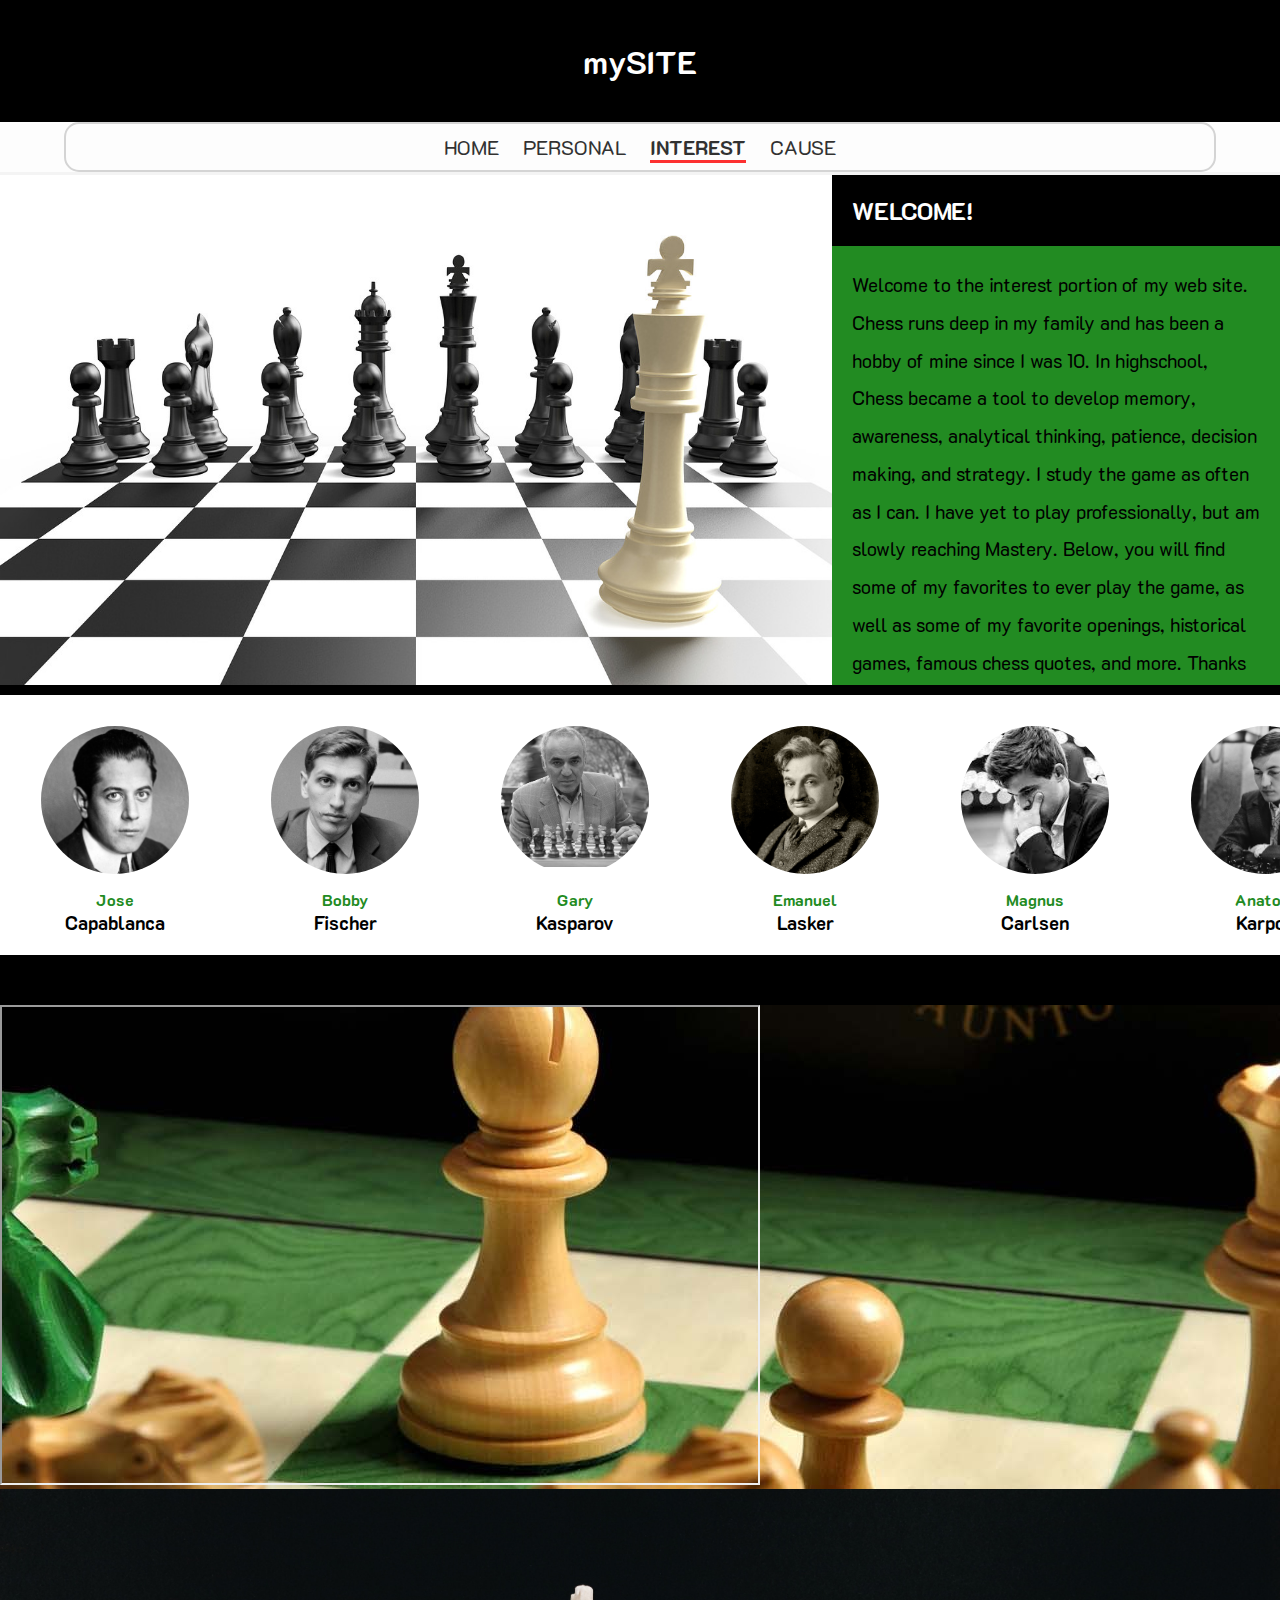
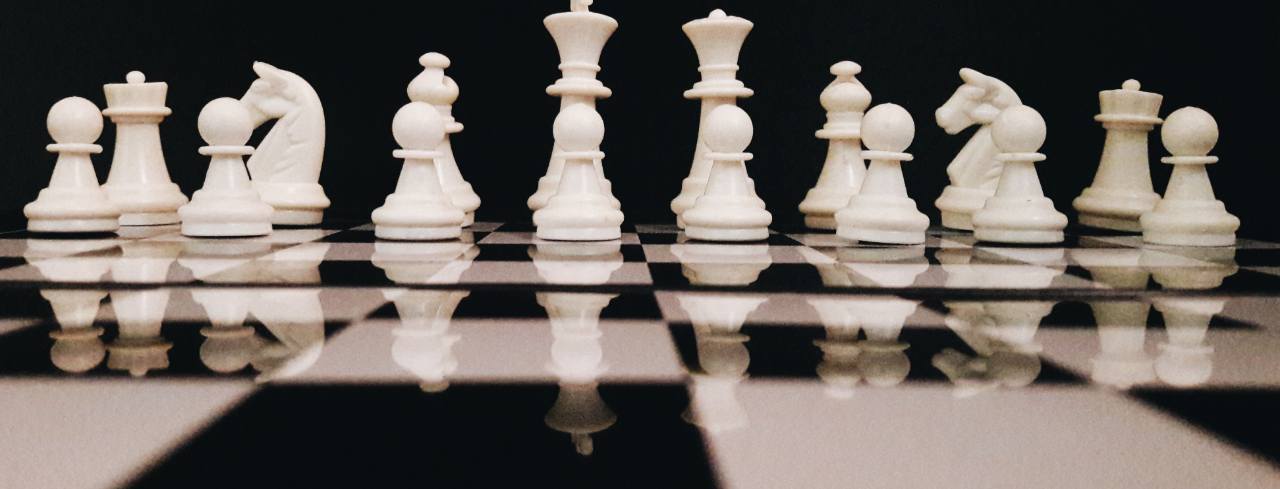
<file: interest/index.html>
<!DOCTYPE html>
<html>
	<head>
		<title>mySITE - INTEREST</title>
		<!-- Media query for narrow browser width -->
		<link rel="stylesheet" media="only screen and (max-width: 480px)" href="css/mobile.css">

		<!-- Media query for medium browser width -->
		<link rel="stylesheet" media="only screen and (min-width: 481px) and (max-width: 960px)" href="css/tablet.css">

		<!-- Media query for full browser width -->
		<link rel="stylesheet" media="only screen and (min-width: 961px)" href="css/desktop.css">

		<!-- Prevent smartphones from scaling pages down -->
		<meta name="viewport" content="initial-scale=1">
		
		<link href="https://fonts.googleapis.com/css?family=K2D:400,700" rel="stylesheet">

	</head>

	<body>
		<header>

			<h1 id = "Title">mySITE</h1>

			<nav class = "mainNav">
				<ul>
					<li>
					<!-- LINK TO  PORTFOLIO -->
						<a href = "../portfolio/index.html">HOME</a>
					</li>
					<!-- LINK TO PERSONAL -->
					<li>
						<a href = "../personal/index.html">PERSONAL</a>
					</li>
					<!-- ACTIVE PAGE - INTEREST -->
					<li>
						<a href = "../interest/index.html" class="active">INTEREST</a>
					</li> 
					<!-- LINK TO CAUSE -->
					<li>
						<a href = "../cause/index.html">CAUSE</a>
					</li>
				</ul>
			</nav>
		</header>
		<div id="none"></div>
		
		<section id="Intro">
			<div class="bigBox left">
				<img src= "images/Chessboard-4.jpg" alt="Title Image">
			</div>
			<div class="smallBox right">
				<h2>WELCOME!</h2>
				<p>Welcome to the interest portion of my web site. Chess runs deep in my family and has been a hobby of mine since I was 10. In highschool, Chess became a tool to develop memory, awareness, analytical thinking, patience, decision making, and strategy. I study the game as often as I can. I have yet to play professionally, but am slowly reaching Mastery. 

				Below, you will find some of my favorites to ever play the game, as well as some of my favorite openings, historical games, famous chess quotes, and more. Thanks for visiting!   </p>
			</div>
		</section>
		<article>
			<div class="Scrollbar">

				<div class = "Bio">
					<a href="https://en.wikipedia.org/wiki/Jos%C3%A9_Ra%C3%BAl_Capablanca" target="_blank">
						<div class = "Image">
							<img src="images/Capablanca-1.jpg">
						</div>
					</a>
						<h4>Jose</h4>
						<h3>Capablanca</h3>
				</div>

				<div class = "Bio">
					<a href="https://en.wikipedia.org/wiki/Bobby_Fischer" target="_blank">
						<div class = "Image">
							<img src="images/Fischer-1.jpg">
						</div>
					</a>
						<h4>Bobby</h4>
						<h3>Fischer</h3>
				</div>

				<div class = "Bio">
					<a href="https://en.wikipedia.org/wiki/Garry_Kasparov" target="_blank">
						<div class = "Image">
							<img src="images/Kasparov-1.jpg">
						</div>
					</a>
						<h4>Gary</h4>
						<h3>Kasparov</h3>
				</div>

				<div class = "Bio">
					<a href="https://en.wikipedia.org/wiki/Emanuel_Lasker" target="_blank">
						<div class = "Image">
							<img src="images/Lasker-1.jpg">
						</div>
					</a>
						<h4>Emanuel</h4>
						<h3>Lasker</h3>
				</div>

				<div class = "Bio">
					<a href="https://en.wikipedia.org/wiki/Magnus_Carlsen" target="_blank">
						<div class = "Image">
							<img src="images/Carlsen-1.jpeg">
						</div>
					</a>
						<h4>Magnus</h4>
						<h3>Carlsen</h3>
				</div>

				<div class = "Bio">
					<a href="https://en.wikipedia.org/wiki/Anatoly_Karpov" target="_blank">
						<div class = "Image">
							<img src="images/Karpov-1.jpg">
						</div>
					</a>
						<h4>Anatoly</h4>
						<h3>Karpov</h3>
				</div>

				<div class = "Bio">
					<a href="https://en.wikipedia.org/wiki/Paul_Morphy" target="_blank">
						<div class = "Image">
							<img src="images/Morphy-1.jpeg">
						</div>
					</a>
						<h4>Paul</h4>
						<h3>Morphy</h3>
				</div>

		</article>

		<div id="chessbase">
			<iframe src="https://fritz.chessbase.com" style="width:760px;height:480px"></iframe>
		</div>
		<div id="board1" style="width: 400px"></div>

			 <div class = "Backgrounds">
			 	<div class = "ArrowStrip">
			 		<div class = "Arrow Left"> </div>
			 		<div class = "Arrow Right"> </div>
			 	</div>
			</div>


	</body>

</html>
</file>
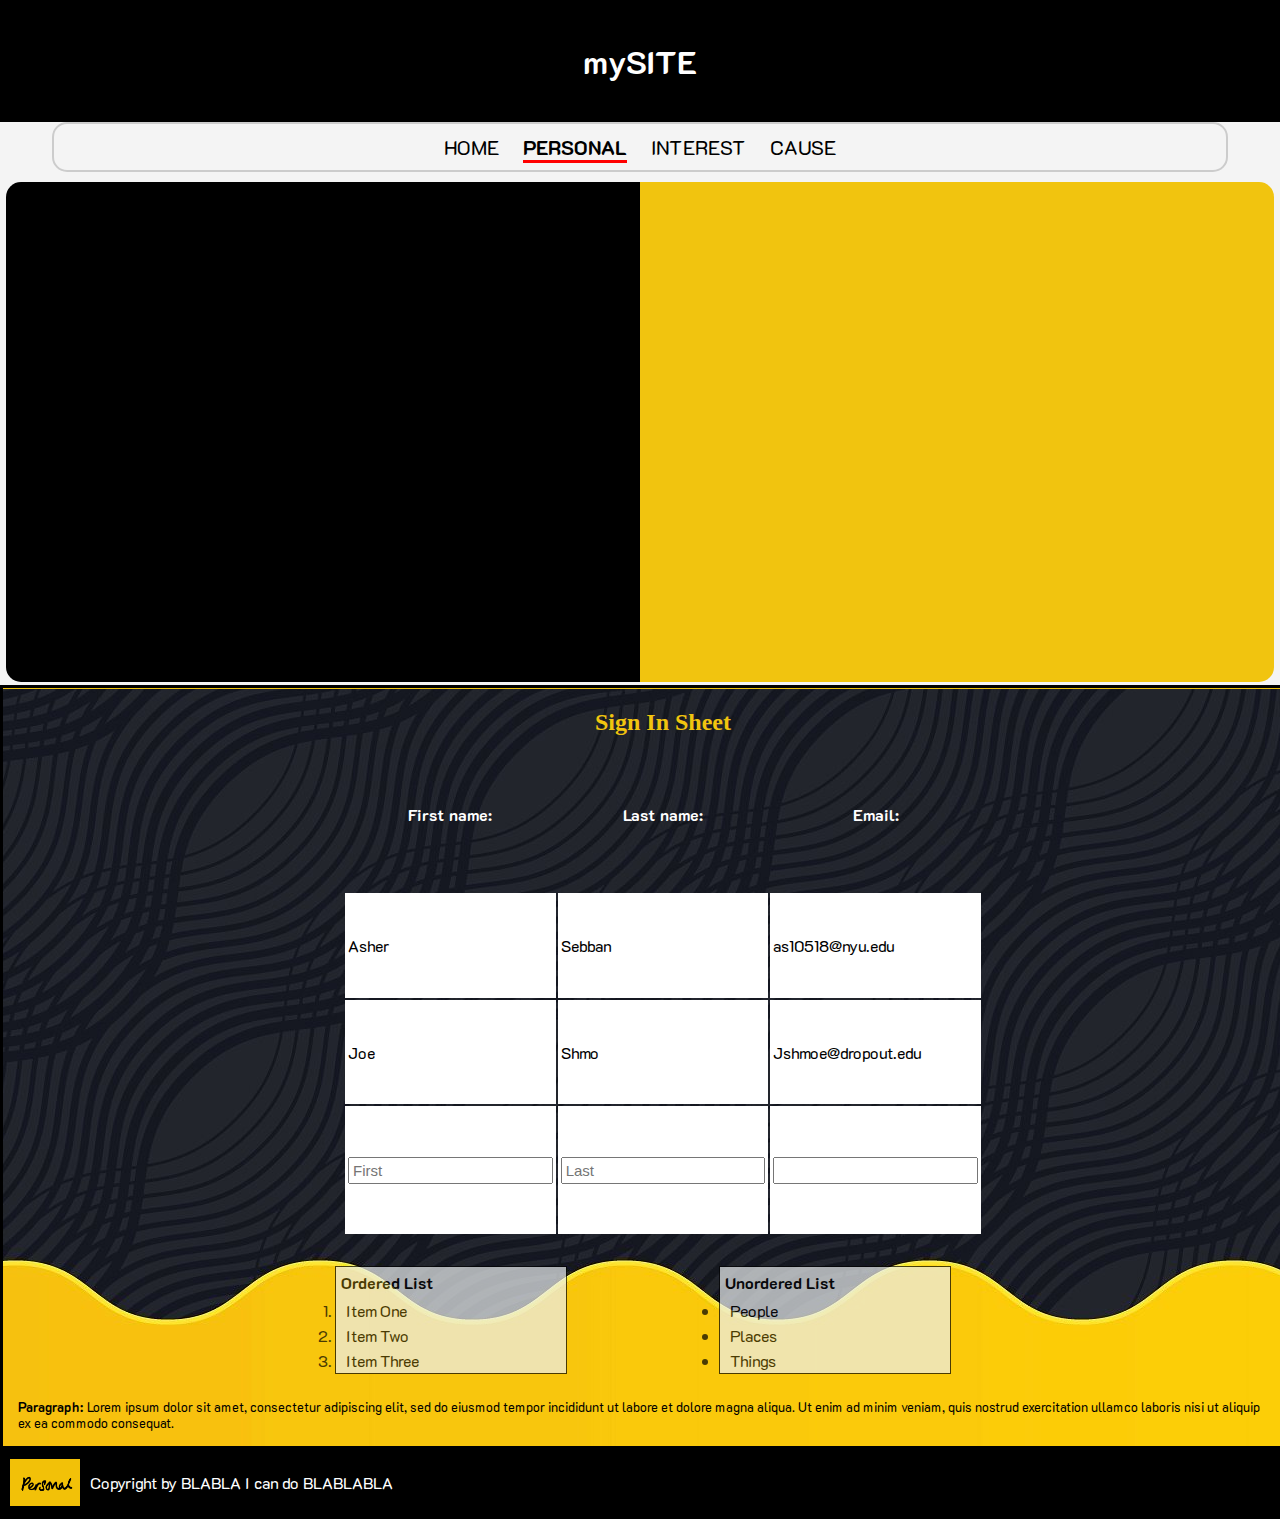
<file: personal/index.html>
<!DOCTYPE html>
<html>
	<head>
		<title>mySITE - PERSONAL</title>
		<link rel="stylesheet" media="only screen and (max-width: 480px)" href="css/mobile.css">

		<!-- Media query for medium browser width -->
		<link rel="stylesheet" media="only screen and (min-width: 481px) and (max-width: 960px)" href="css/tablet.css">

		<!-- Media query for full browser width -->
		<link rel="stylesheet" media="only screen and (min-width: 961px)" href="css/custom.css">

		<!-- Prevent smartphones from scaling pages down -->
		<meta name="viewport" content="initial-scale=1">
		
		<link href="https://fonts.googleapis.com/css?family=K2D:400,700" rel="stylesheet">
	</head>

	<body>
		<header>
			<h1 id = "Title">mySITE</h1>

			<nav class = "mainNav">
				<ul>
					<li>
					<!-- LINK TO  PORTFOLIO -->
						<a href = "../portfolio/index.html">HOME</a>
					</li>
					<!-- ACTIVE PAGE - PERSONAL -->
					<li>
						<a href = "../personal/index.html" class=active>PERSONAL</a>
					</li>
					<!-- LINK TO INTEREST -->
					<li>
						<a href = "../interest/index.html">INTEREST</a>
					</li> 
					<!-- LINK TO CAUSE -->
					<li>
						<a href = "../cause/index.html">CAUSE</a>
					</li>
				</ul>
			</nav>
		</header>
		
		<section>
			<div class="button" id="left">
				<a href = "gallery.html"></a>
			</div>
			<div class="button" id="right">
				<a href="about.html"></a>
			</div>
		</section>

		<article>
				<div class="Tables">
					<h2> Sign In Sheet </h2>
					<table>
						<thead>
							<tr>
								<th>First name:</th>
								<th>Last name:</th>
								<th>Email:</th>
							</tr>
						</thead>
						<tfoot>
							<tr>
								<td>Asher</td>
								<td>Sebban</td>
								<td>as10518@nyu.edu</td>
							</tr>
							<tr>
								<td>Joe</td>
								<td>Shmo</td>
								<td>Jshmoe@dropout.edu</td>
							</tr>
							<tr>
								<td>
									<form action="process.php" method="POST"></form>
									<input type="text" name="firstName" placeholder="First">
								</td>
								<td>
									<form action="process.php" method="POST"></form>
									<input type="text" name="lastName" placeholder="Last">
								</td>
								<td>
									<form action="process.php" method="POST"></form>
									<input type="email" name="email" paceholder="Email">
								</td>
							</tr>
						</tfoot>
					</table>
				</div>
			</div>
			
			<div class="container">
				<div class="list">
					<h4>Ordered List</h4>
					<ol>
						<li>
							Item One
						</li>
						<li>
							Item Two
						</li>
						<li>
							Item Three
						</li>
					</ol>
				</div>
				<div class="list">
					<h4>Unordered List</h4>
					<ul>
						<li>
							People
						</li>
						<li>
							Places
						</li>
						<li>
							Things
						</li>
					</ul>
				</div>
			</div>
			
			<p class="bodyText"> <strong>Paragraph:</strong> Lorem ipsum dolor sit amet, consectetur adipiscing elit, sed do eiusmod tempor incididunt ut labore et dolore magna aliqua. Ut enim ad minim veniam, quis nostrud exercitation ullamco laboris nisi ut aliquip ex ea commodo consequat.<p>
		</article>

	<footer>
		<img src="images/images.png" alt="Personal image" />
		<p class="endNote">
			Copyright by BLABLA I can do BLABLABLA
		</p>
	</footer>
</body>


</html>
</file>
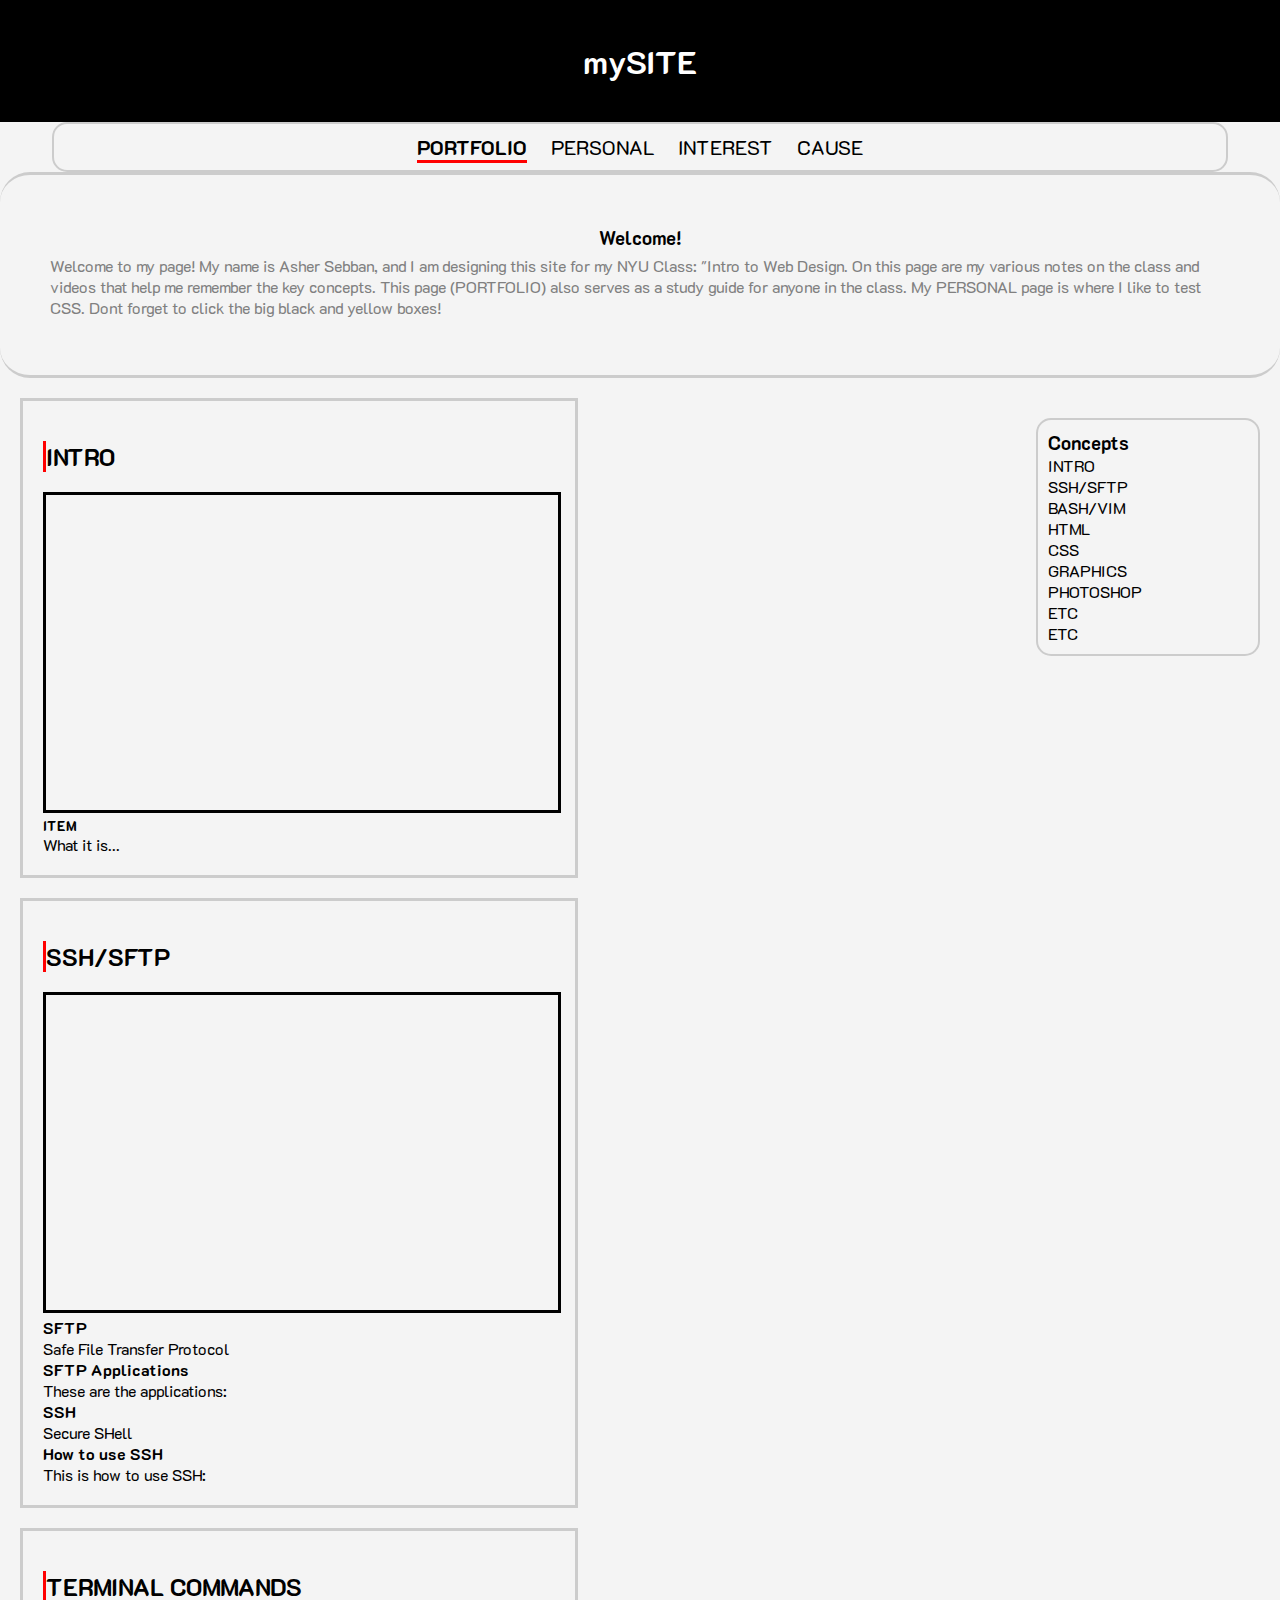
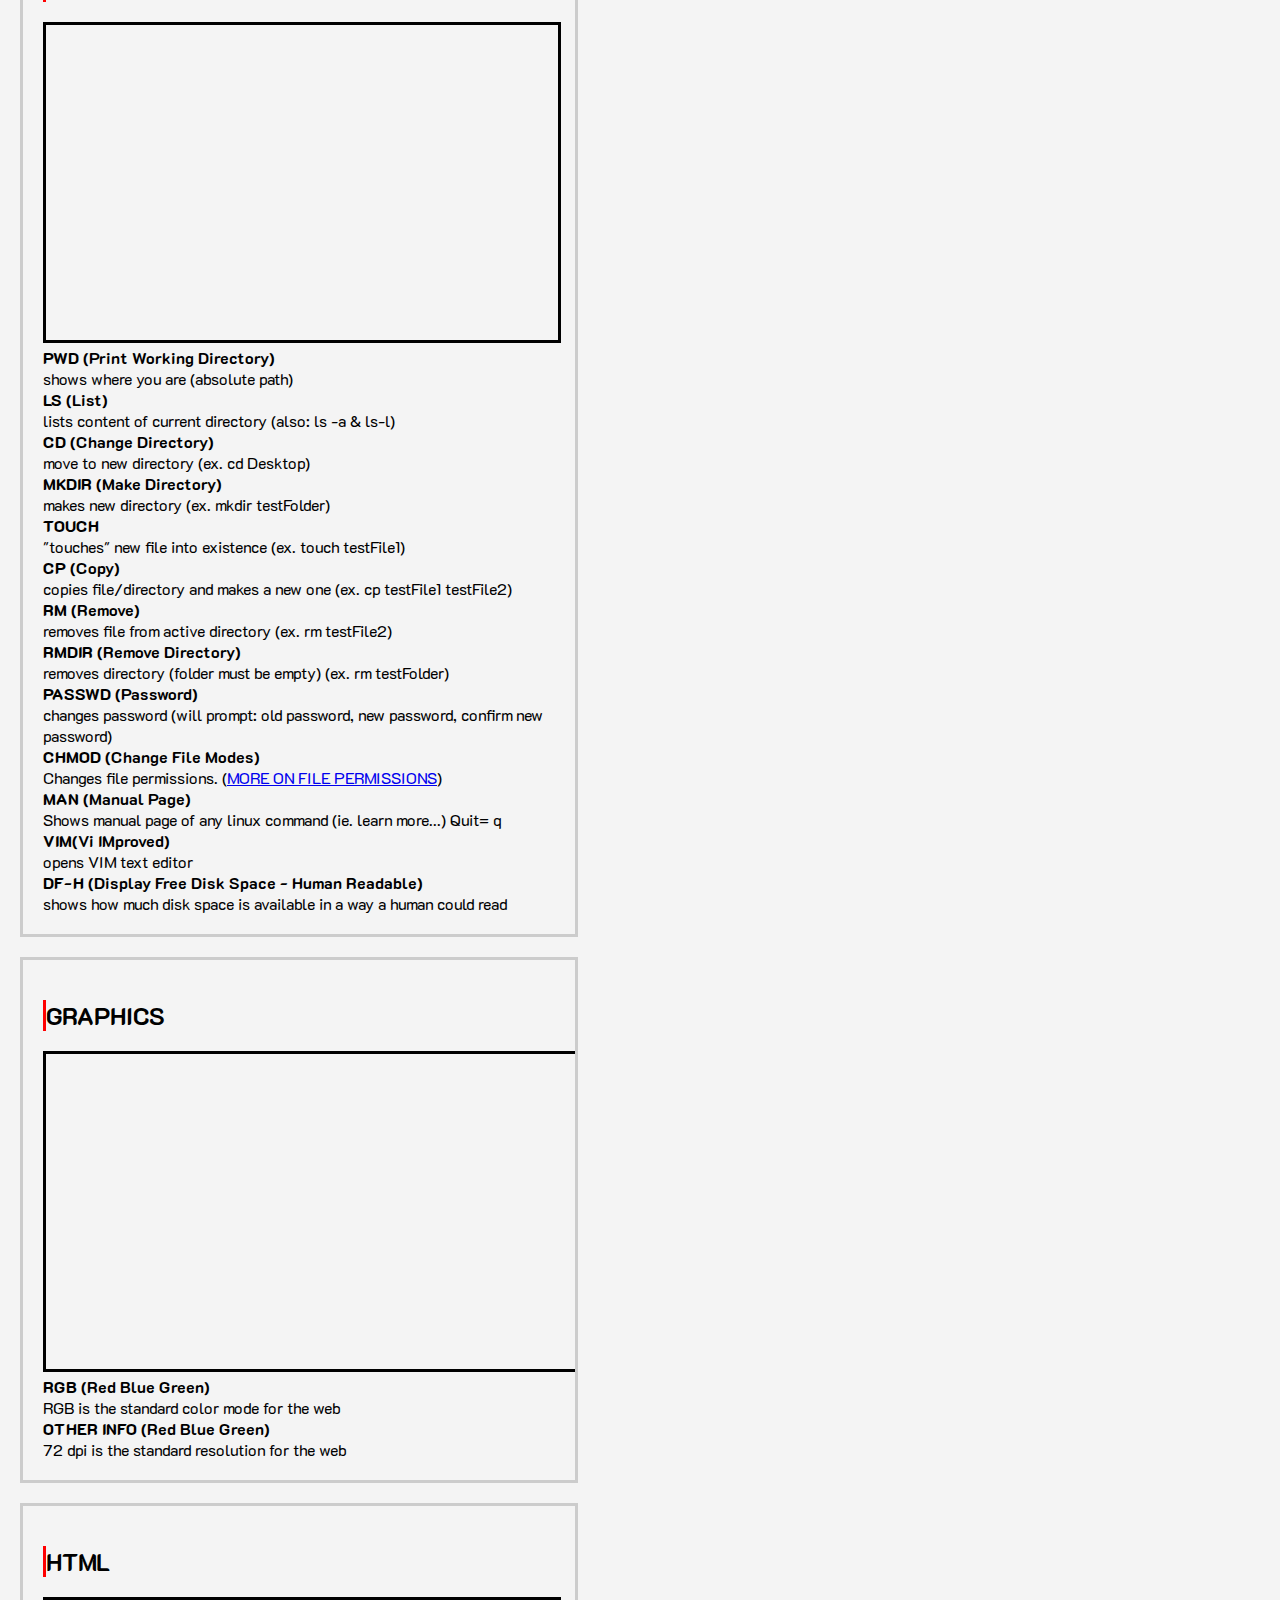
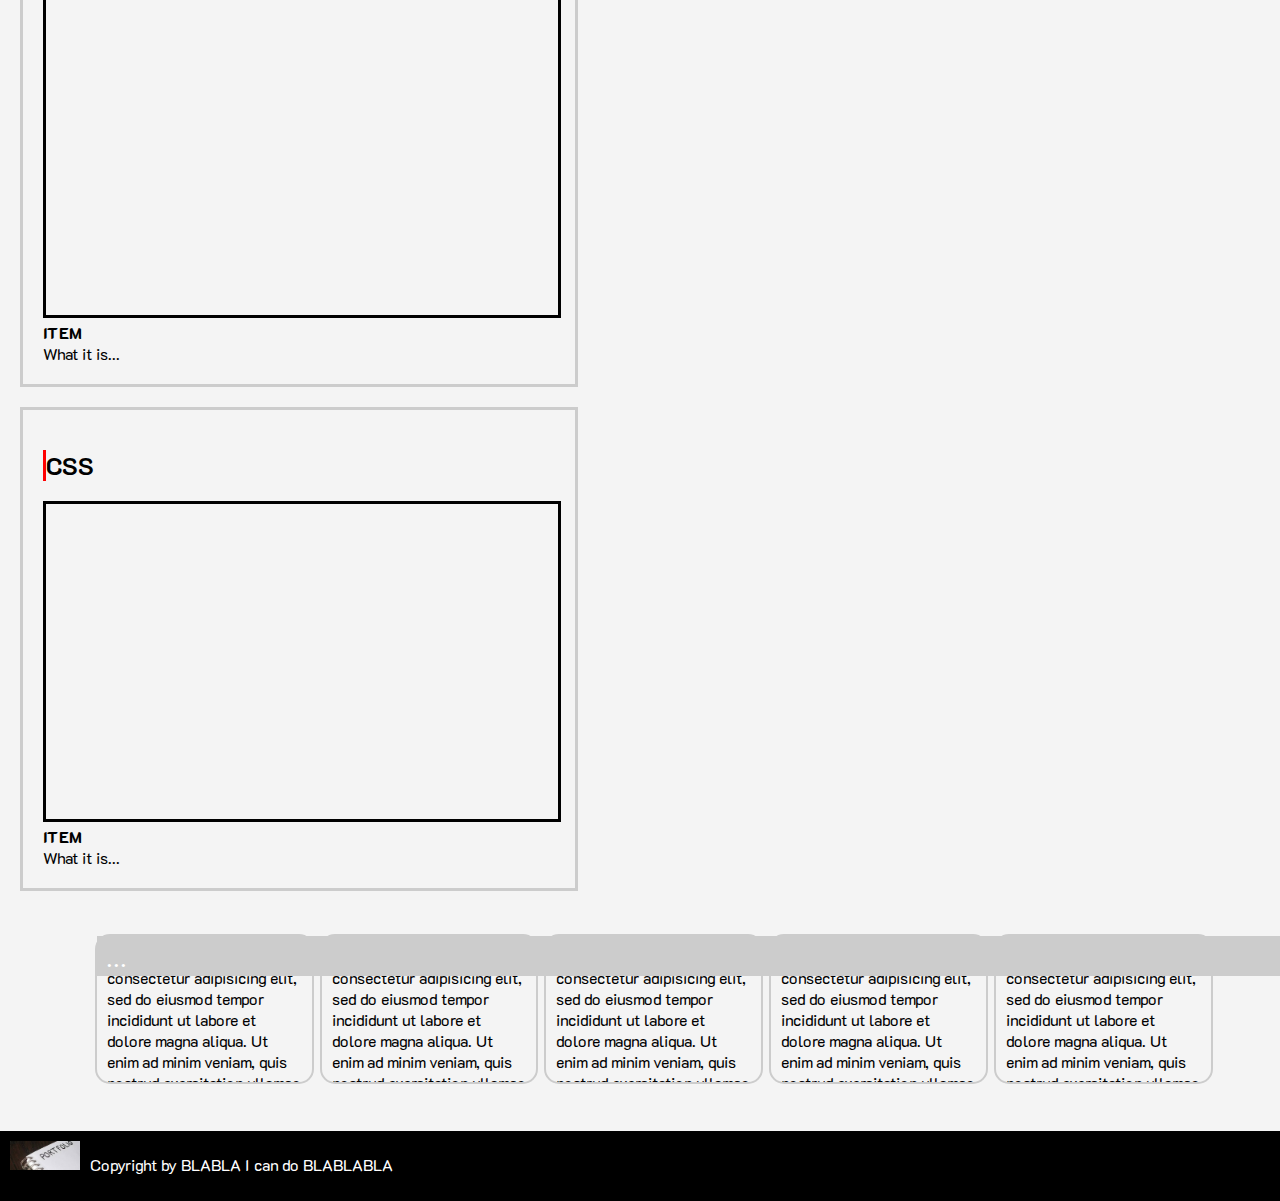
<file: portfolio/index.html>
<!DOCTYPE html>
<html>
	<head>
		<title>mySITE - PORTFOLIO</title>
		<link rel="stylesheet" type="text/css" href="css/custom.css">
		<link href="https://fonts.googleapis.com/css?family=K2D:400,700" rel="stylesheet">
	</head>

	<body>
		<header>
			<h1 id = "Title">mySITE</h1>
			<nav class = "mainNav">
				<ul>
					<li>
					<!-- ACTIVE PAGE - PORTFOLIO -->
						<a href = "../portfolio/index.html" class="active">PORTFOLIO</a>
					</li>
					<!-- LINK TO PERSONAL -->
					<li>
						<a href = "../personal/index.html">PERSONAL</a>
					</li>
					<!-- LINK TO INTEREST -->
					<li>
						<a href = "../interest/index.html" >INTEREST</a>
					</li> 
					<!-- LINK TO CAUSE -->
					<li>
						<a href = "../cause/index.html">CAUSE</a>
					</li>
				</ul>
			</nav>
		</header>

		<div class="Intro">
			<h3>Welcome!</h3>
			<p>	Welcome to my page! My name is Asher Sebban, and I am designing this site for my NYU Class: "Intro to Web Design. On this page are my various notes on the class and videos that help me remember the key concepts. This page (PORTFOLIO) also serves as a study guide for anyone in the class. My PERSONAL page is where I like to test CSS. Dont forget to click the big black and yellow boxes! </p>
		</div>
		
		<section>

			<div id="Concepts">
				<h3>Concepts</h3>
				<ul>
					<li>
						INTRO
					</li>
					<li>
						SSH/SFTP
					</li>
					<li>
						BASH/VIM
					</li>

					<li>
						HTML
					</li>
					<li>
						CSS
					</li>
					<li>
						GRAPHICS
					</li>
					<li>
						PHOTOSHOP
					</li>
					<li>
						ETC
					</li>
					<li>
						ETC
					</li>
				</ul>
			</div>
			<div class = "box-1" id = "INTRO">
				<h2>INTRO</h2>
				<!--Youtube - embed video -->
				<iframe width="100%" height="315" src="https://www.youtube.com/embed/7_LPdttKXPc" frameborder="0" allow="autoplay; encrypted-media" allowfullscreen></iframe>
				<div class="videoNote">
					<h5 class = "noteTitle"><strong>ITEM</strong></h5>
					<p class = "noteContent">What it is...</p>
				</div>
			</div>

			<div class = "box-1" id = "SSH/SFTP">
				<h2>SSH/SFTP</h2>
				<!--Youtube - embed video -->
				<iframe width="100%" height="315" src="https://www.youtube.com/embed/v_cVEpESG3g" frameborder="0" allow="autoplay; encrypted-media" allowfullscreen></iframe>
				<div class="videoNote">
					<h4 class = "noteTitle">SFTP</h4>
					<p class = "noteContent">Safe File Transfer Protocol</p>
				</div>
				<div class="videoNote">
					<h4 class = "noteTitle">SFTP Applications</h4>
					<p class = "noteContent">These are the applications:    </p>
				</div>
				<div class="videoNote">
					<h4 class = "noteTitle">SSH</h4>
					<p class = "noteContent">Secure SHell</p>
				</div>
				<div class="videoNote">
					<h4 class = "noteTitle">How to use SSH</h4>
					<p class = "noteContent">This is how to use SSH:   </p>
				</div>
			</div>

			<div class = "box-1" id = "TERMINAL">
			<h2>TERMINAL COMMANDS</h2>
				<!--Youtube - embed video -->
				<iframe width="100%" height="315" src="https://www.youtube.com/embed/5XgBd6rjuDQ" frameborder="0" allow="autoplay; encrypted-media" allowfullscreen></iframe>
				<div class="videoNote">
					<h4 class = "noteTitle"><strong>PWD</strong> (Print Working Directory)</h4>
					<p class = "noteContent">shows where you are (absolute path)</p>
				</div>
				<div class="videoNote">
					<h4 class = "noteTitle"><strong>LS</strong> (List)</h4>
					<p class = "noteContent">lists content of current directory (also: ls -a & ls-l) </p>
				</div>
				<div class="videoNote">
					<h4 class = "noteTitle"><strong>CD</strong> (Change Directory)</h4>
					<p class = "noteContent">move to new directory (ex. cd Desktop)</p>
				</div>
				<div class="videoNote">
					<h4 class = "noteTitle"><strong>MKDIR</strong> (Make Directory)</h4>
					<p class = "noteContent">makes new directory (ex. mkdir testFolder)</p>
				</div>
				<div class="videoNote">
					<h4 class = "noteTitle"><strong>TOUCH</strong></h4>
					<p class = "noteContent">"touches" new file into existence (ex. touch testFile1)</p>
				</div>
				<div class="videoNote">
					<h4 class = "noteTitle"><strong>CP</strong> (Copy)</h4>
					<p class = "noteContent">copies file/directory and makes a new one (ex. cp testFile1 testFile2)</p>
				</div>
				<div class="videoNote">
					<h4 class = "noteTitle"><strong>RM</strong> (Remove)</h4>
					<p class = "noteContent">removes file from active directory (ex. rm testFile2)</p>
				</div>
				<div class="videoNote">
					<h4 class = "noteTitle"><strong>RMDIR</strong> (Remove Directory)</h4>
					<p class = "noteContent">removes directory (folder must be empty) (ex. rm testFolder)</p>
				</div>
				<div class="videoNote">
					<h4 class = "noteTitle"><strong>PASSWD</strong> (Password)</h4>
					<p class = "noteContent">changes password (will prompt: old password, new password, confirm new password)</p>
				</div>
				<div class="videoNote">
					<h4 class = "noteTitle"><strong>CHMOD</strong> (Change File Modes)</h4>
					<p class = "noteContent">Changes file permissions. (<a href = "https://www.computerhope.com/unix/uchmod.htm" target="_blank")>MORE ON FILE PERMISSIONS</a>)
				</p>
				</div>
				<div class="videoNote">
					<h4 class = "noteTitle"><strong>MAN</strong> (Manual Page)</h4>
					<p class = "noteContent">Shows manual page of any linux command (ie. learn more...) Quit= q</p>
				</div>
				<div class="videoNote">
					<h4 class = "noteTitle"><strong>VIM</strong>(Vi IMproved)</h4>
					<p class = "noteContent">opens VIM text editor</p>
				</div>
				<div class="videoNote">
					<h4 class = "noteTitle"><strong>DF-H</strong> (Display Free Disk Space - Human Readable)</h4>
					<p class = "noteContent">shows how much disk space is available in a way a human could read</p>
				</div>
			</div>

			<div class = "box-1" id = "GRAPHICS">
				<h2> GRAPHICS </h2>
				<!--Youtube - embed video -->
				<iframe width="560" height="315" src="https://www.youtube.com/embed/fy9Pby0Gzsc" frameborder="0" allow="autoplay; encrypted-media" allowfullscreen></iframe>

				<div class="videoNote">
					<h4 class = "noteTitle"><strong>RGB</strong> (Red Blue Green)</h4>
					<p class = "noteContent">RGB is the standard color mode for the web</p>
					<h4 class = "noteTitle"><strong>OTHER INFO</strong> (Red Blue Green)</h4>
					<p class = "noteContent">72 dpi is the standard resolution for the web</p>
				</div>
			</div>
			

			<div class = "box-1" id="HTML">

				<h2> HTML </h2>
				<!--Youtube - embed video -->

				<iframe width="100%" height="315" src="https://www.youtube.com/embed/UB1O30fR-EE" frameborder="0" allow="autoplay; encrypted-media" allowfullscreen></iframe>

				<div class="videoNote">
					<h4 class = "noteTitle"><strong>ITEM</strong></h4>
					<p class = "noteContent">What it is...</p>
				</div>
			</div>

			<div class = "box-1" id = "CSS">
				<h2> CSS </h2>
				<!--Youtube - embed video -->
				<iframe width="100%" height="315" src="https://www.youtube.com/embed/yfoY53QXEnI" frameborder="0" allow="autoplay; encrypted-media" allowfullscreen></iframe>

				<div class="videoNote">
					<h4 class = "noteTitle"><strong>ITEM</strong></h4>
					<p class = "noteContent">What it is...</p>
				</div>
			</div>
			
		</section>

		<article>
			<div id="podStrip">
				<div class="Pod">
					<h4 class="podTitle">...</h4>
					<p class="podText">
						Lorem ipsum dolor sit amet, consectetur adipisicing elit, sed do eiusmod
						tempor incididunt ut labore et dolore magna aliqua. Ut enim ad minim veniam,
						quis nostrud exercitation ullamco laboris nisi ut aliquip ex ea commodo
						consequat. Duis aute irure dolor in reprehenderit in voluptate velit esse
						cillum dolore eu fugiat nulla pariatur. Excepteur sint occaecat cupidatat non
						proident, sunt in culpa qui officia deserunt mollit anim id est laborum.</p>
				</div>
				<div class="Pod">
					<h4 class="podTitle">...</h4>
					<p class="podText">
						Lorem ipsum dolor sit amet, consectetur adipisicing elit, sed do eiusmod
						tempor incididunt ut labore et dolore magna aliqua. Ut enim ad minim veniam,
						quis nostrud exercitation ullamco laboris nisi ut aliquip ex ea commodo
						consequat. Duis aute irure dolor in reprehenderit in voluptate velit esse
						cillum dolore eu fugiat nulla pariatur. Excepteur sint occaecat cupidatat non
						proident, sunt in culpa qui officia deserunt mollit anim id est laborum.</p>
				</div>
				<div class="Pod">
					<h4 class="podTitle">...</h4>
					<p class="podText">
						Lorem ipsum dolor sit amet, consectetur adipisicing elit, sed do eiusmod
						tempor incididunt ut labore et dolore magna aliqua. Ut enim ad minim veniam,
						quis nostrud exercitation ullamco laboris nisi ut aliquip ex ea commodo
						consequat. Duis aute irure dolor in reprehenderit in voluptate velit esse
						cillum dolore eu fugiat nulla pariatur. Excepteur sint occaecat cupidatat non
						proident, sunt in culpa qui officia deserunt mollit anim id est laborum.</p>
				</div>
				<div class="Pod">
					<h4 class="podTitle">...</h4>
					<p class="podText">
						Lorem ipsum dolor sit amet, consectetur adipisicing elit, sed do eiusmod
						tempor incididunt ut labore et dolore magna aliqua. Ut enim ad minim veniam,
						quis nostrud exercitation ullamco laboris nisi ut aliquip ex ea commodo
						consequat. Duis aute irure dolor in reprehenderit in voluptate velit esse
						cillum dolore eu fugiat nulla pariatur. Excepteur sint occaecat cupidatat non
						proident, sunt in culpa qui officia deserunt mollit anim id est laborum.</p>
				</div>
				<div class="Pod">
					<h4 class="podTitle">...</h4>
					<p class="podText">
						Lorem ipsum dolor sit amet, consectetur adipisicing elit, sed do eiusmod
						tempor incididunt ut labore et dolore magna aliqua. Ut enim ad minim veniam,
						quis nostrud exercitation ullamco laboris nisi ut aliquip ex ea commodo
						consequat. Duis aute irure dolor in reprehenderit in voluptate velit esse
						cillum dolore eu fugiat nulla pariatur. Excepteur sint occaecat cupidatat non
						proident, sunt in culpa qui officia deserunt mollit anim id est laborum.</p>
				</div>
			</div>

		</article>

		<footer>
			<img src="images/download.jpg" alt="Portfolio image" />
			<p class="endNote">Copyright by BLABLA I can do BLABLABLA</p>
		</footer>
</body>



</html>
</file>
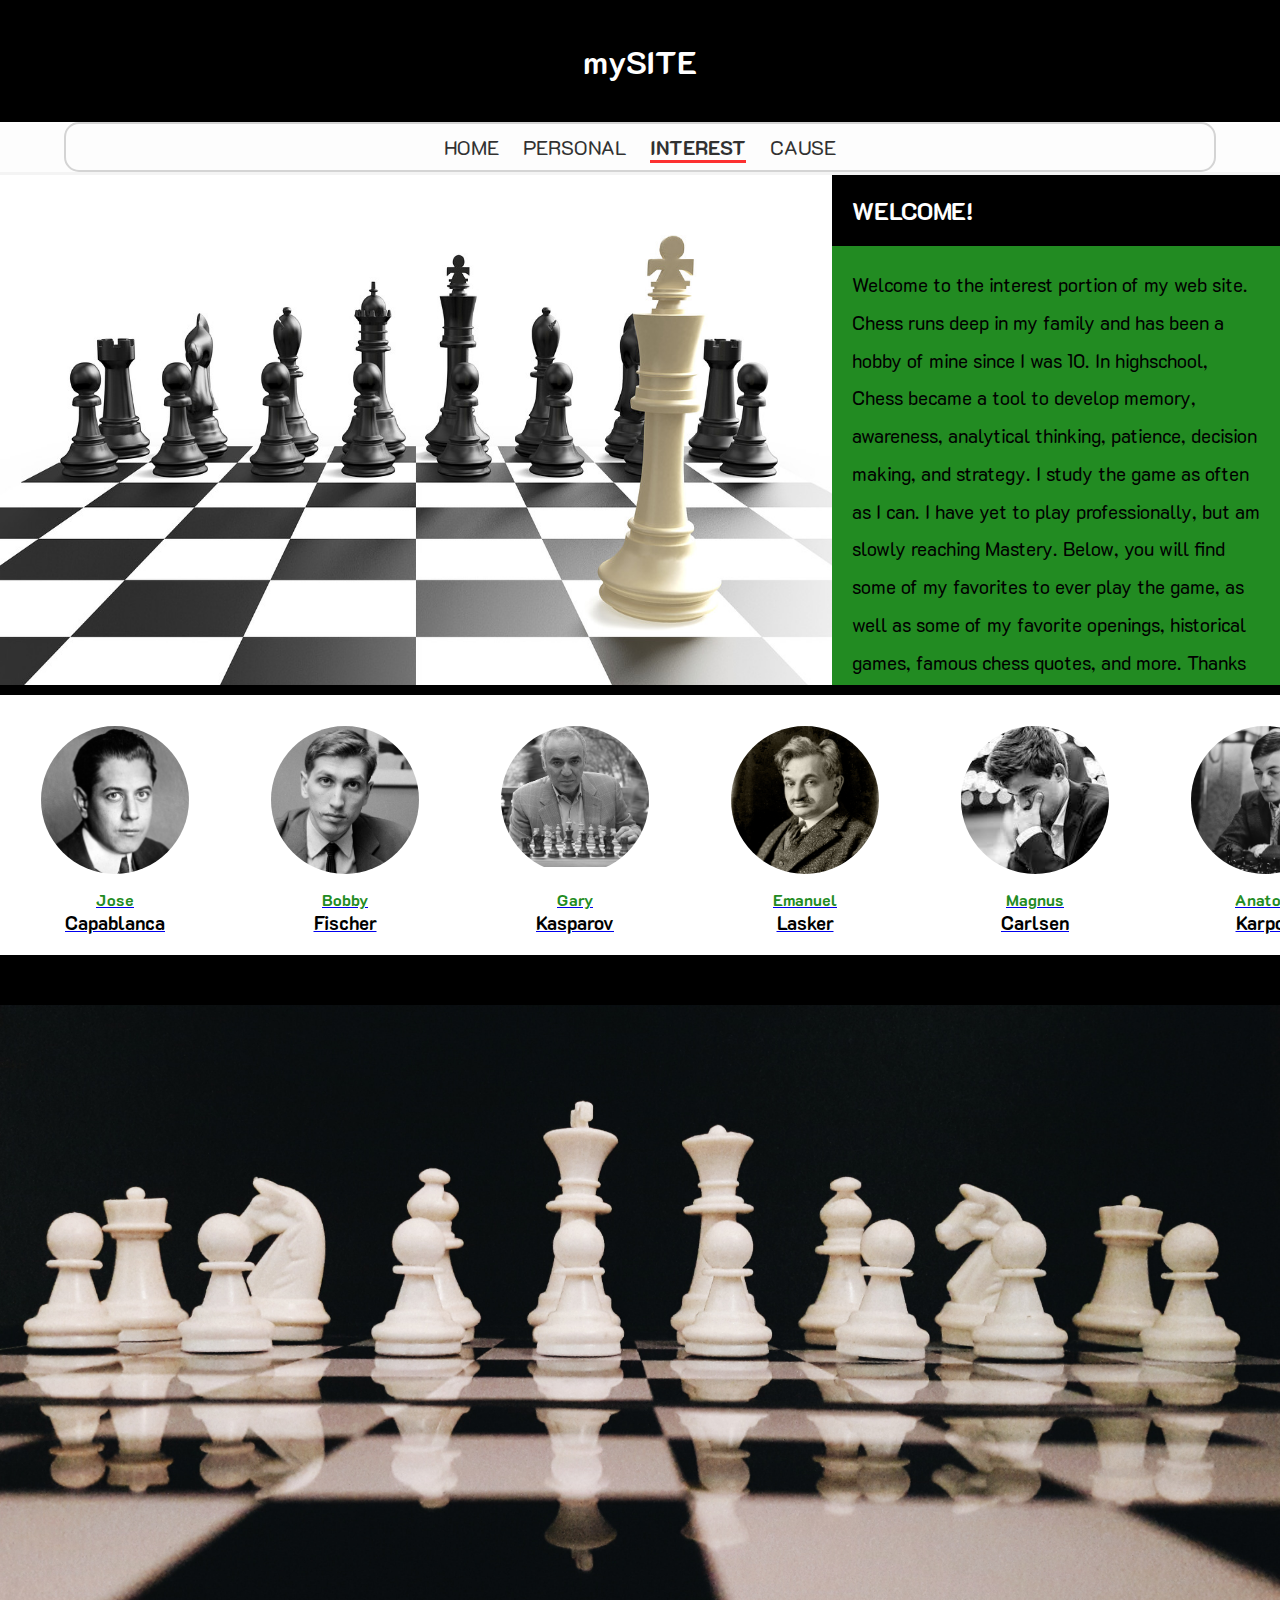
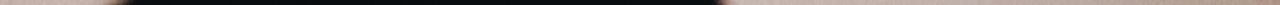
<file: interest/about.html>
<!DOCTYPE html>
<html>
	<head>
		<title>mySITE - INTEREST</title>
		<!-- Media query for narrow browser width -->
		<link rel="stylesheet" media="only screen and (max-width: 480px)" href="css/mobile.css">

		<!-- Media query for medium browser width -->
		<link rel="stylesheet" media="only screen and (min-width: 481px) and (max-width: 960px)" href="css/tablet.css">

		<!-- Media query for full browser width -->
		<link rel="stylesheet" media="only screen and (min-width: 961px)" href="css/desktop.css">

		<!-- Prevent smartphones from scaling pages down -->
		<meta name="viewport" content="initial-scale=1">
		
		<link href="https://fonts.googleapis.com/css?family=K2D:400,700" rel="stylesheet">

	</head>

	<body>
		<header>

			<h1 id = "Title">mySITE</h1>

			<nav class = "mainNav">
				<ul>
					<li>
					<!-- LINK TO  PORTFOLIO -->
						<a href = "../portfolio/index.html">HOME</a>
					</li>
					<!-- LINK TO PERSONAL -->
					<li>
						<a href = "../personal/index.html">PERSONAL</a>
					</li>
					<!-- ACTIVE PAGE - INTEREST -->
					<li>
						<a href = "../interest/index.html" class="active">INTEREST</a>
					</li> 
					<!-- LINK TO CAUSE -->
					<li>
						<a href = "../cause/index.html">CAUSE</a>
					</li>
				</ul>
			</nav>
		</header>
		<div id="none"></div>
		
		<section id="Intro">
			<div class="bigBox left">
				<img src= "images/Chessboard-4.jpg" alt="Title Image">
			</div>
			<div class="smallBox right">
				<h2>WELCOME!</h2>
				<p>Welcome to the interest portion of my web site. Chess runs deep in my family and has been a hobby of mine since I was 10. In highschool, Chess became a tool to develop memory, awareness, analytical thinking, patience, decision making, and strategy. I study the game as often as I can. I have yet to play professionally, but am slowly reaching Mastery. 

				Below, you will find some of my favorites to ever play the game, as well as some of my favorite openings, historical games, famous chess quotes, and more. Thanks for visiting!   </p>
			</div>
		</section>
		<article>
			<div class="Scrollbar">

				<div class = "Bio">
					<a href="https://en.wikipedia.org/wiki/Jos%C3%A9_Ra%C3%BAl_Capablanca" target="_blank">
						<div class = "Image">
							<img src="images/Capablanca-1.jpg">
						</div>
						<h4>Jose</h4>
						<h3>Capablanca</h3>
					</a>
				</div>

				<div class = "Bio">
					<a href="https://en.wikipedia.org/wiki/Bobby_Fischer" target="_blank">
						<div class = "Image">
							<img src="images/Fischer-1.jpg">
						</div>
						<h4>Bobby</h4>
						<h3>Fischer</h3>
					</a>
				</div>

				<div class = "Bio">
					<a href="https://en.wikipedia.org/wiki/Garry_Kasparov" target="_blank">
						<div class = "Image">
							<img src="images/Kasparov-1.jpg">
						</div>
						<h4>Gary</h4>
						<h3>Kasparov</h3>
					</a>
				</div>

				<div class = "Bio">
					<a href="https://en.wikipedia.org/wiki/Emanuel_Lasker" target="_blank">
						<div class = "Image">
							<img src="images/Lasker-1.jpg">
						</div>
						<h4>Emanuel</h4>
						<h3>Lasker</h3>
					</a>
				</div>

				<div class = "Bio">
					<a href="https://en.wikipedia.org/wiki/Magnus_Carlsen" target="_blank">
						<div class = "Image">
							<img src="images/Carlsen-1.jpeg">
						</div>
						<h4>Magnus</h4>
						<h3>Carlsen</h3>
					</a>
				</div>

				<div class = "Bio">
					<a href="https://en.wikipedia.org/wiki/Anatoly_Karpov" target="_blank">
						<div class = "Image">
							<img src="images/Karpov-1.jpg">
						</div>
						<h4>Anatoly</h4>
						<h3>Karpov</h3>
					</a>
				</div>

				<div class = "Bio">
					<a href="https://en.wikipedia.org/wiki/Paul_Morphy" target="_blank">
						<div class = "Image">
							<img src="images/Morphy-1.jpeg">
						</div>
						<h4>Paul</h4>
						<h3>Morphy</h3>
					</a>
				</div>

		</article>

			 <div class = "Backgrounds">
			 	<div class = "ArrowStrip">
			 		<div class = "Arrow Left"> < </div>
			 		<div class = "Arrow Right"> > </div>
			 	</div>
			</div>


	</body>

</html>
</file>
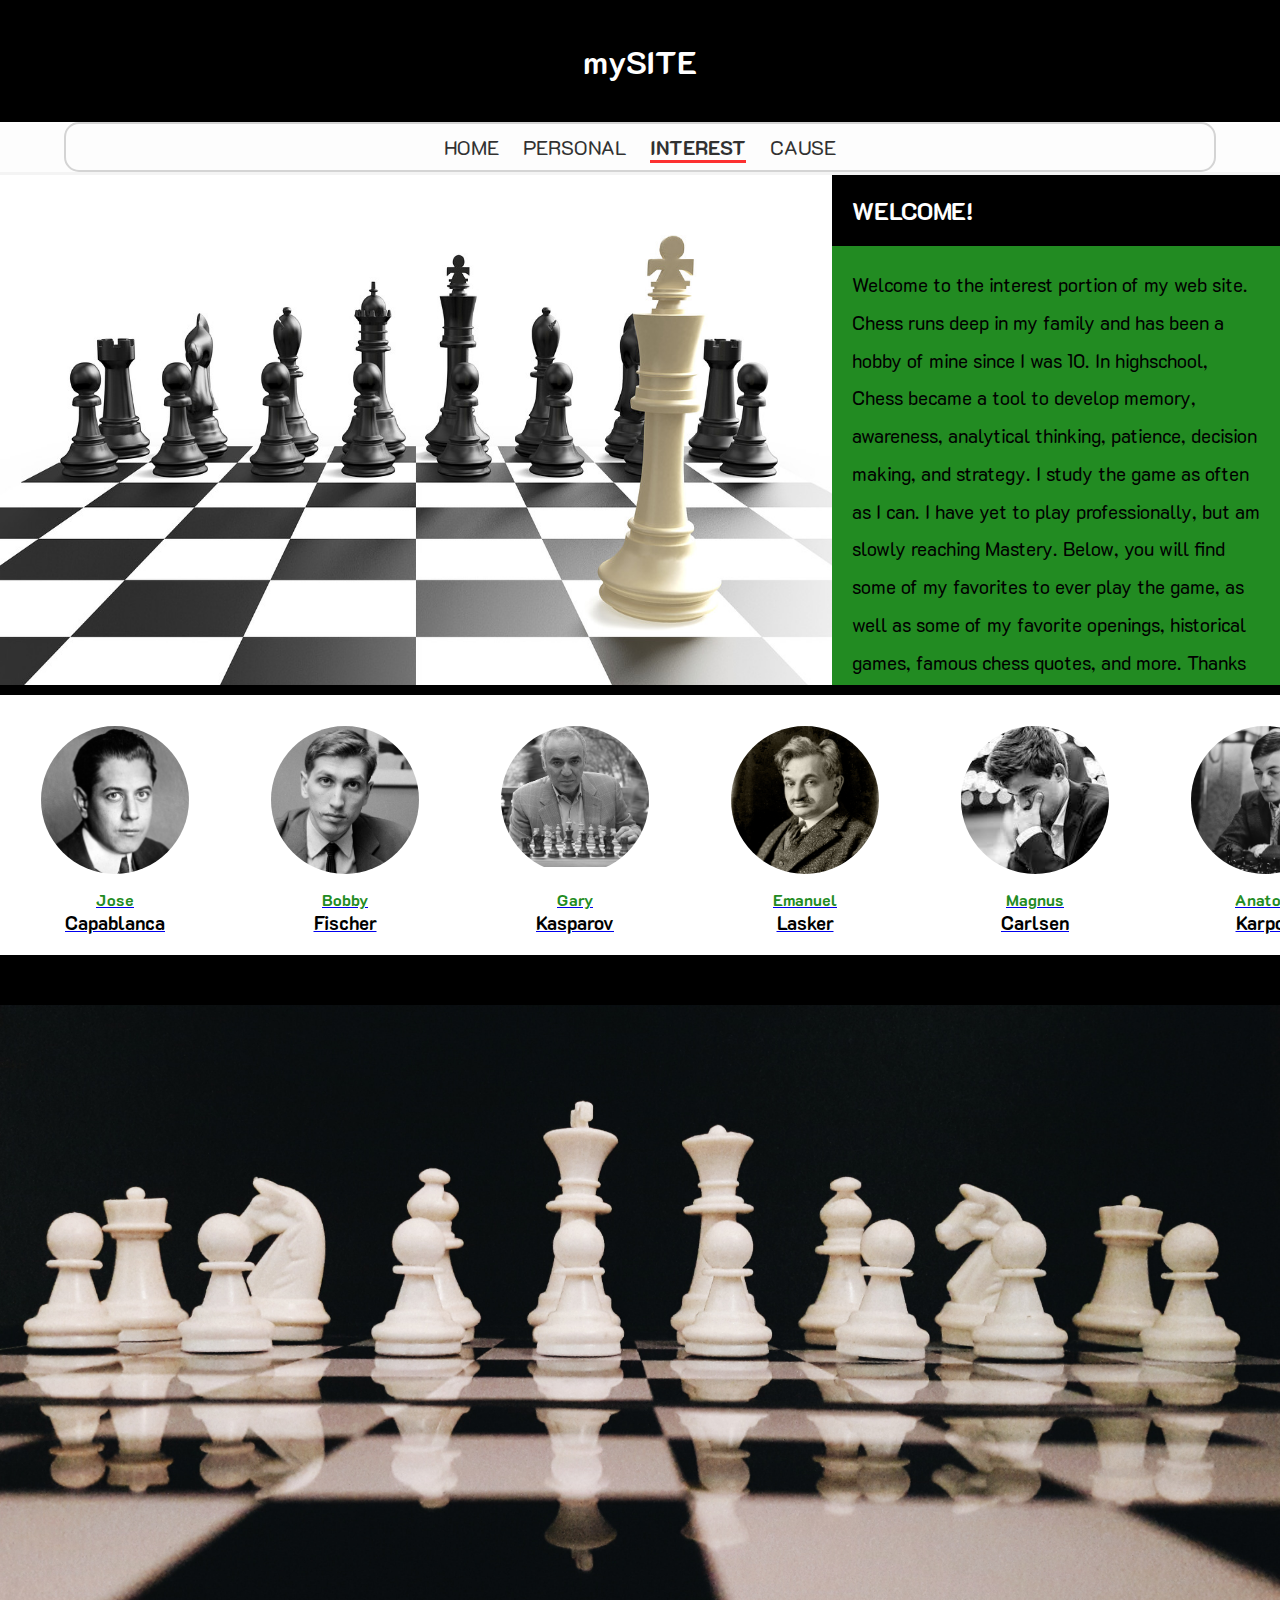
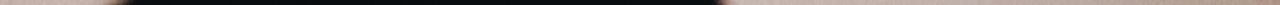
<file: interest/media.html>
<!DOCTYPE html>
<html>
	<head>

		<title>mySITE - INTEREST</title>
		<!-- Media query for narrow browser width -->
		<link rel="stylesheet" media="only screen and (max-width: 480px)" href="css/mobile.css">

		<!-- Media query for medium browser width -->
		<link rel="stylesheet" media="only screen and (min-width: 481px) and (max-width: 960px)" href="css/tablet.css">

		<!-- Media query for full browser width -->
		<link rel="stylesheet" media="only screen and (min-width: 961px)" href="css/desktop.css">

		<!-- Prevent smartphones from scaling pages down -->
		<meta name="viewport" content="initial-scale=1">
		
		<link href="https://fonts.googleapis.com/css?family=K2D:400,700" rel="stylesheet">

	</head>

	<body>
		<header>

			<h1 id = "Title">mySITE</h1>

			<nav class = "mainNav">
				<ul>
					<li>
					<!-- LINK TO  PORTFOLIO -->
						<a href = "../portfolio/index.html">HOME</a>
					</li>
					<!-- LINK TO PERSONAL -->
					<li>
						<a href = "../personal/index.html">PERSONAL</a>
					</li>
					<!-- ACTIVE PAGE - INTEREST -->
					<li>
						<a href = "../interest/index.html" class="active">INTEREST</a>
					</li> 
					<!-- LINK TO CAUSE -->
					<li>
						<a href = "../cause/index.html">CAUSE</a>
					</li>
				</ul>
			</nav>
		</header>
		<div id="none"></div>
		
		<section id="Intro">
			<div class="bigBox left">
				<img src= "images/Chessboard-4.jpg" alt="Title Image">
			</div>
			<div class="smallBox right">
				<h2>WELCOME!</h2>
				<p>Welcome to the interest portion of my web site. Chess runs deep in my family and has been a hobby of mine since I was 10. In highschool, Chess became a tool to develop memory, awareness, analytical thinking, patience, decision making, and strategy. I study the game as often as I can. I have yet to play professionally, but am slowly reaching Mastery. 

				Below, you will find some of my favorites to ever play the game, as well as some of my favorite openings, historical games, famous chess quotes, and more. Thanks for visiting!   </p>
			</div>
		</section>
		<article>
			<div class="Scrollbar">

				<div class = "Bio">
					<a href="https://en.wikipedia.org/wiki/Jos%C3%A9_Ra%C3%BAl_Capablanca" target="_blank">
						<div class = "Image">
							<img src="images/Capablanca-1.jpg">
						</div>
						<h4>Jose</h4>
						<h3>Capablanca</h3>
					</a>
				</div>

				<div class = "Bio">
					<a href="https://en.wikipedia.org/wiki/Bobby_Fischer" target="_blank">
						<div class = "Image">
							<img src="images/Fischer-1.jpg">
						</div>
						<h4>Bobby</h4>
						<h3>Fischer</h3>
					</a>
				</div>

				<div class = "Bio">
					<a href="https://en.wikipedia.org/wiki/Garry_Kasparov" target="_blank">
						<div class = "Image">
							<img src="images/Kasparov-1.jpg">
						</div>
						<h4>Gary</h4>
						<h3>Kasparov</h3>
					</a>
				</div>

				<div class = "Bio">
					<a href="https://en.wikipedia.org/wiki/Emanuel_Lasker" target="_blank">
						<div class = "Image">
							<img src="images/Lasker-1.jpg">
						</div>
						<h4>Emanuel</h4>
						<h3>Lasker</h3>
					</a>
				</div>

				<div class = "Bio">
					<a href="https://en.wikipedia.org/wiki/Magnus_Carlsen" target="_blank">
						<div class = "Image">
							<img src="images/Carlsen-1.jpeg">
						</div>
						<h4>Magnus</h4>
						<h3>Carlsen</h3>
					</a>
				</div>

				<div class = "Bio">
					<a href="https://en.wikipedia.org/wiki/Anatoly_Karpov" target="_blank">
						<div class = "Image">
							<img src="images/Karpov-1.jpg">
						</div>
						<h4>Anatoly</h4>
						<h3>Karpov</h3>
					</a>
				</div>

				<div class = "Bio">
					<a href="https://en.wikipedia.org/wiki/Paul_Morphy" target="_blank">
						<div class = "Image">
							<img src="images/Morphy-1.jpeg">
						</div>
						<h4>Paul</h4>
						<h3>Morphy</h3>
					</a>
				</div>

		</article>

			 <div class = "Backgrounds">
			 	<div class = "ArrowStrip">
			 		<div class = "Arrow Left"> < </div>
			 		<div class = "Arrow Right"> > </div>
			 	</div>
			</div>


	</body>

</html>
</file>
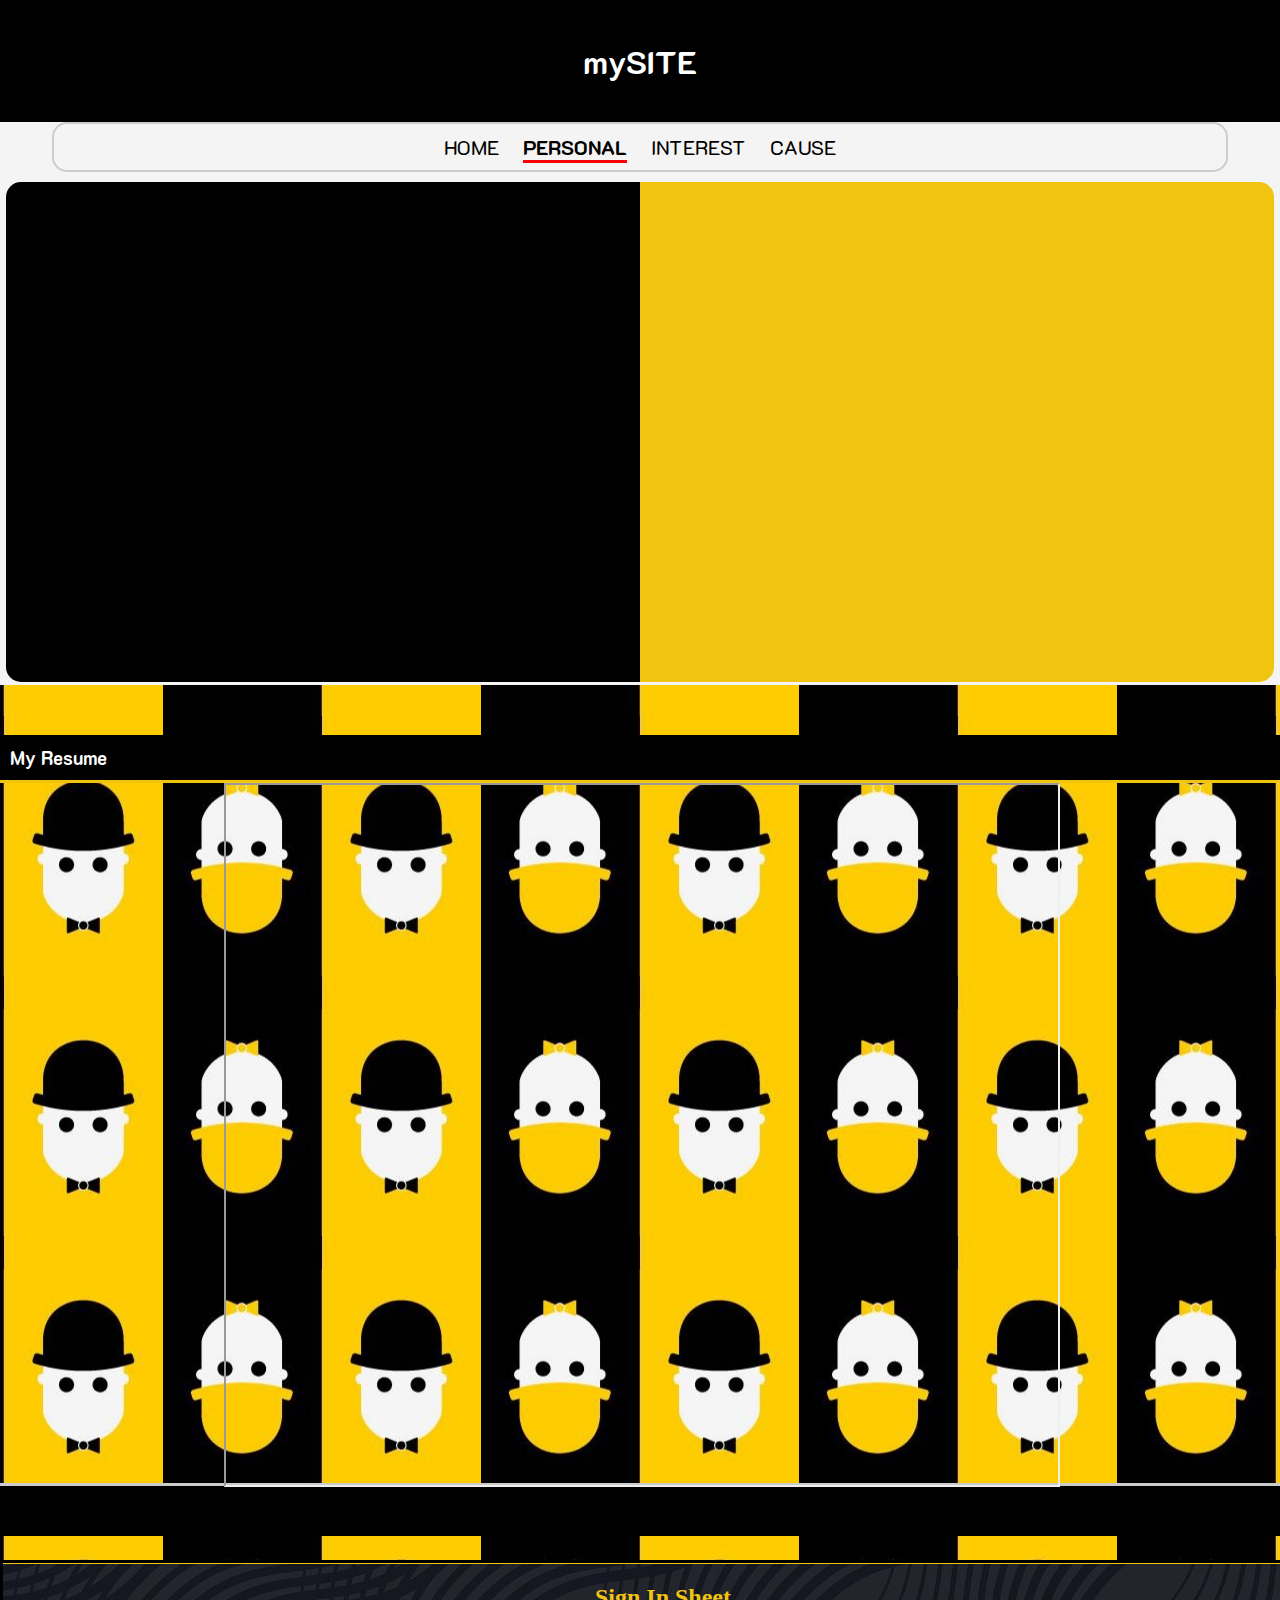
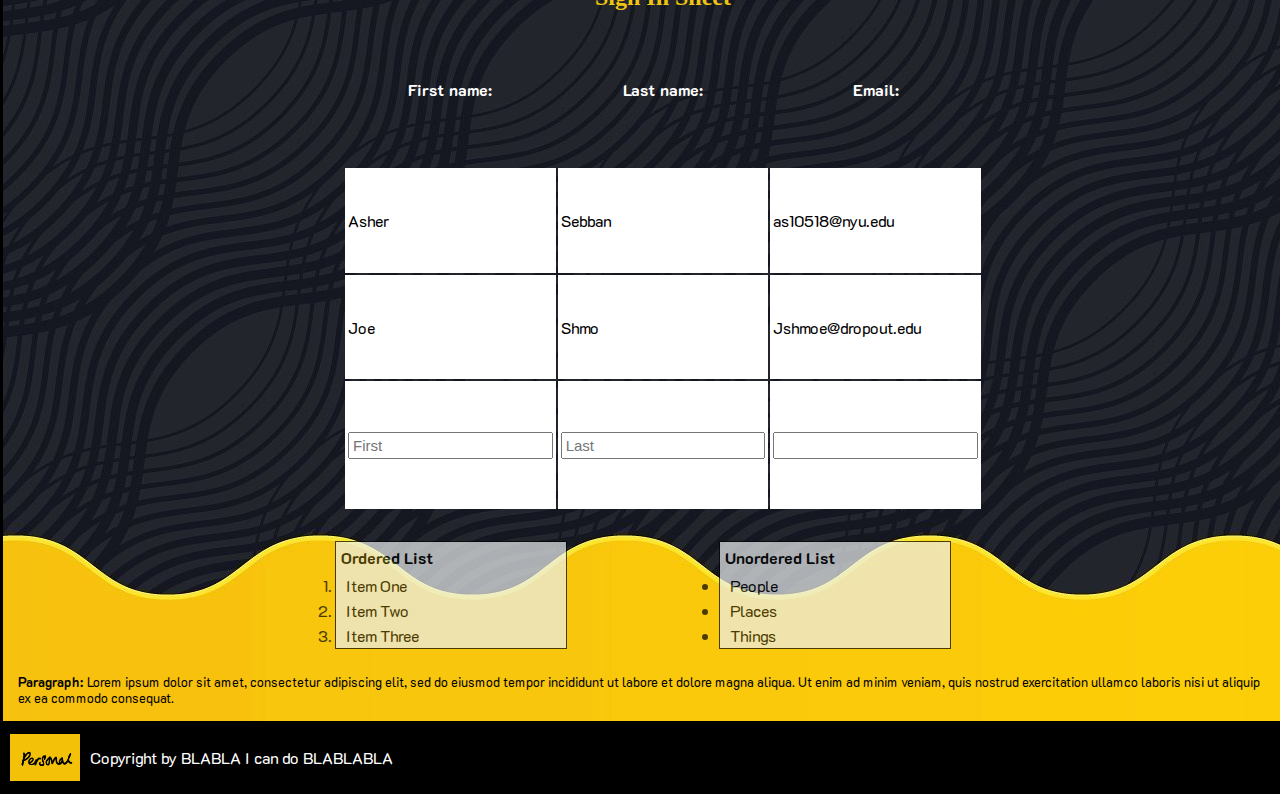
<file: personal/about.html>
<!DOCTYPE html>
<html>
	<head>
		<title>mySITE - PERSONAL</title>
		<link rel="stylesheet" media="only screen and (max-width: 480px)" href="css/mobile.css">

		<!-- Media query for medium browser width -->
		<link rel="stylesheet" media="only screen and (min-width: 481px) and (max-width: 960px)" href="css/tablet.css">

		<!-- Media query for full browser width -->
		<link rel="stylesheet" media="only screen and (min-width: 961px)" href="css/custom.css">

		<!-- Prevent smartphones from scaling pages down -->
		<meta name="viewport" content="initial-scale=1">
		
		<link href="https://fonts.googleapis.com/css?family=K2D:400,700" rel="stylesheet">
	</head>

	<body>
		<header>
			<h1 id = "Title">mySITE</h1>

			<nav class = "mainNav">
				<ul class="navUl">
					<li>
					<!-- LINK TO  PORTFOLIO -->
						<a href = "../portfolio/index.html">HOME</a>
					</li>
					<!-- ACTIVE PAGE - PERSONAL -->
					<li>
						<a href = "../personal/index.html" class=active>PERSONAL</a>
					</li>
					<!-- LINK TO INTEREST -->
					<li>
						<a href = "../interest/index.html">INTEREST</a>
					</li> 
					<!-- LINK TO CAUSE -->
					<li>
						<a href = "../cause/index.html">CAUSE</a>
					</li>
				</ul>
			</nav>
		</header>
		
		<section>
			<div class="button" id="left">
				<a href = "gallery.html"></a>
			</div>
			<div class="button" id="right">
				<a href="index.html"></a>
			</div>
		</section>
		
		<div id="About">
			<div id="Resume">
				<h3 id="resumeHeader">My Resume</h3>
				<div class="pdf">
					<iframe src="images/oldResume.pdf" width=100% height=100%></iframe>
				</div>
				<h3 id="resumeFooter"></h3>
			</div>
		</div>

		<article>
				<div class="Tables">
					<h2> Sign In Sheet </h2>
					<table>
						<thead>
							<tr>
								<th>First name:</th>
								<th>Last name:</th>
								<th>Email:</th>
							</tr>
						</thead>
						<tfoot>
							<tr>
								<td>Asher</td>
								<td>Sebban</td>
								<td>as10518@nyu.edu</td>
							</tr>
							<tr>
								<td>Joe</td>
								<td>Shmo</td>
								<td>Jshmoe@dropout.edu</td>
							</tr>
							<tr>
								<td>
									<form action="process.php" method="POST"></form>
									<input type="text" name="firstName" placeholder="First">
								</td>
								<td>
									<form action="process.php" method="POST"></form>
									<input type="text" name="lastName" placeholder="Last">
								</td>
								<td>
									<form action="process.php" method="POST"></form>
									<input type="email" name="email" paceholder="Email">
								</td>
							</tr>
						</tfoot>
					</table>
				</div>
			</div>
			
			<div class="container">
				<div class="list">
					<h4>Ordered List</h4>
					<ol>
						<li>
							Item One
						</li>
						<li>
							Item Two
						</li>
						<li>
							Item Three
						</li>
					</ol>
				</div>
				<div class="list">
					<h4>Unordered List</h4>
					<ul>
						<li>
							People
						</li>
						<li>
							Places
						</li>
						<li>
							Things
						</li>
					</ul>
				</div>
			</div>
			
			<p class="bodyText"> <strong>Paragraph:</strong> Lorem ipsum dolor sit amet, consectetur adipiscing elit, sed do eiusmod tempor incididunt ut labore et dolore magna aliqua. Ut enim ad minim veniam, quis nostrud exercitation ullamco laboris nisi ut aliquip ex ea commodo consequat.<p>
		</article>

	<footer>
		<img src="images/images.png" alt="Personal image" />
		<p class="endNote">
			Copyright by BLABLA I can do BLABLABLA
		</p>
	</footer>
</body>


</html>
</file>
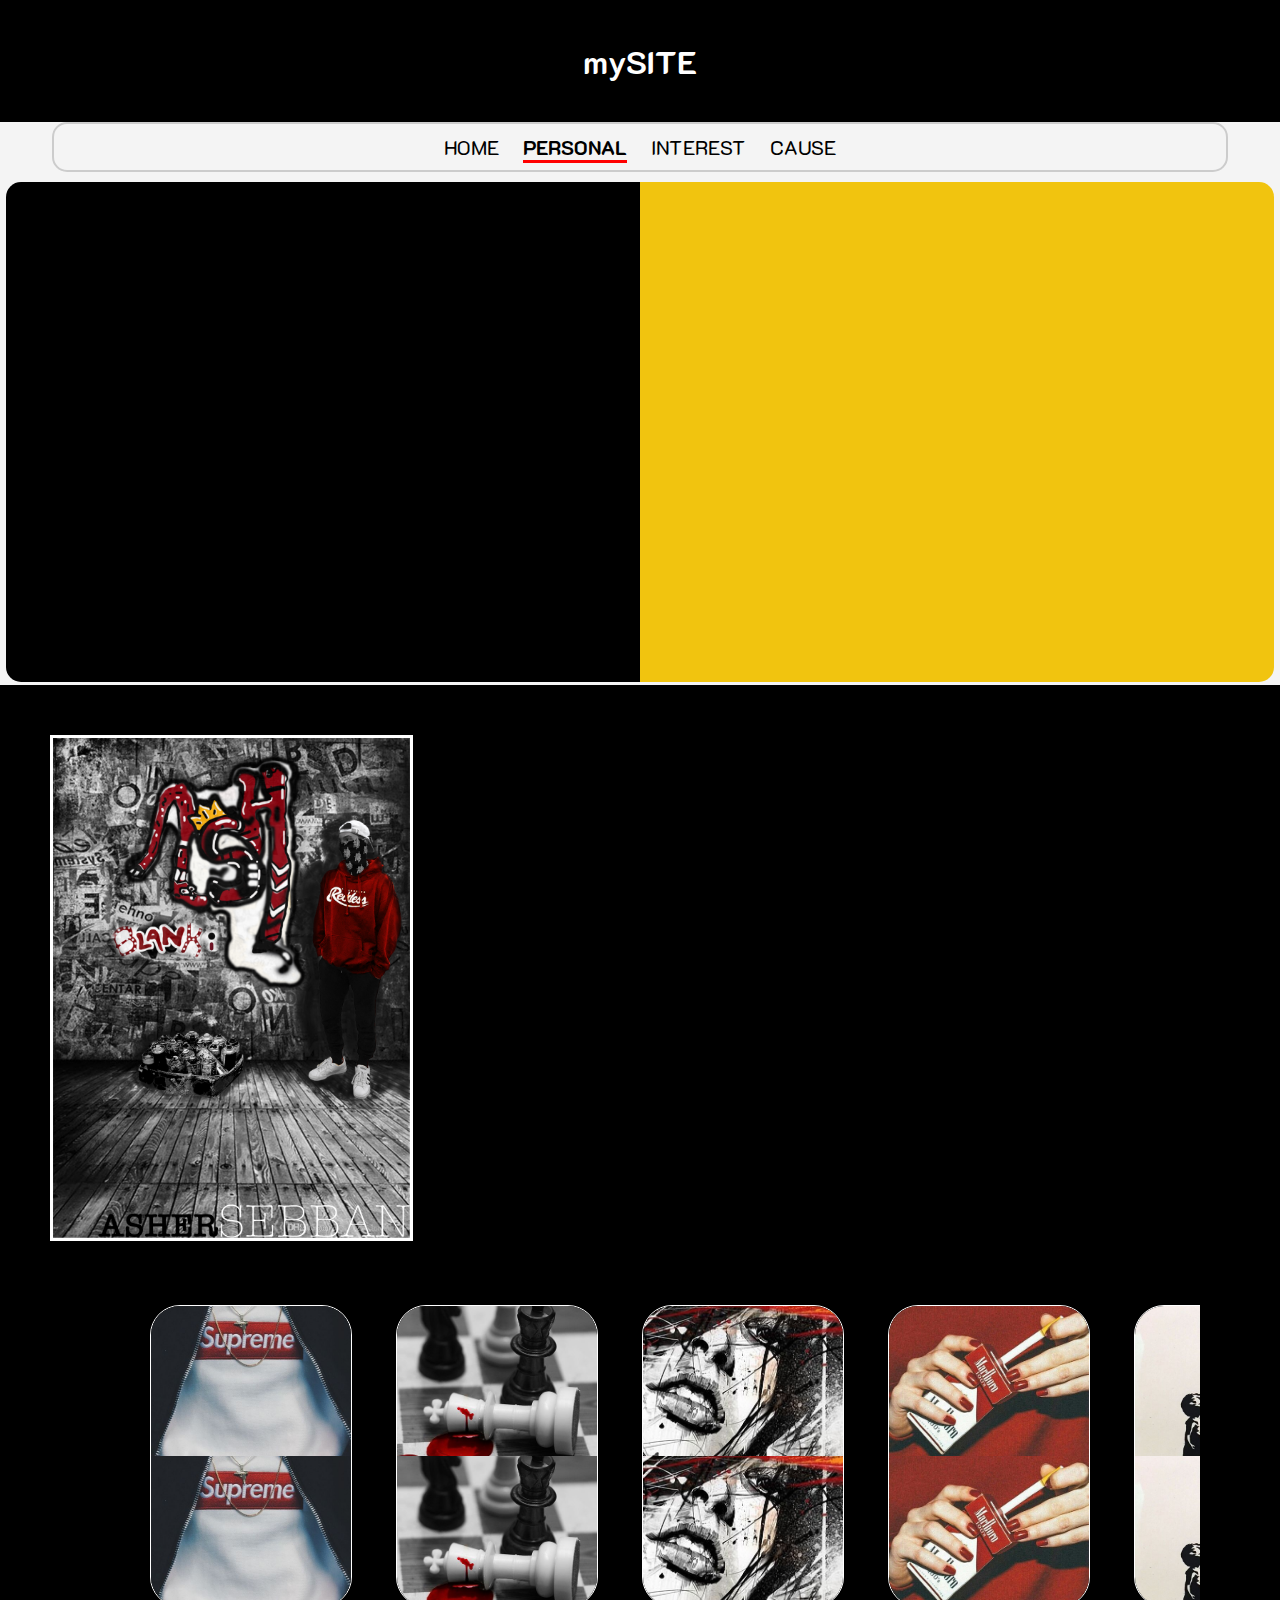
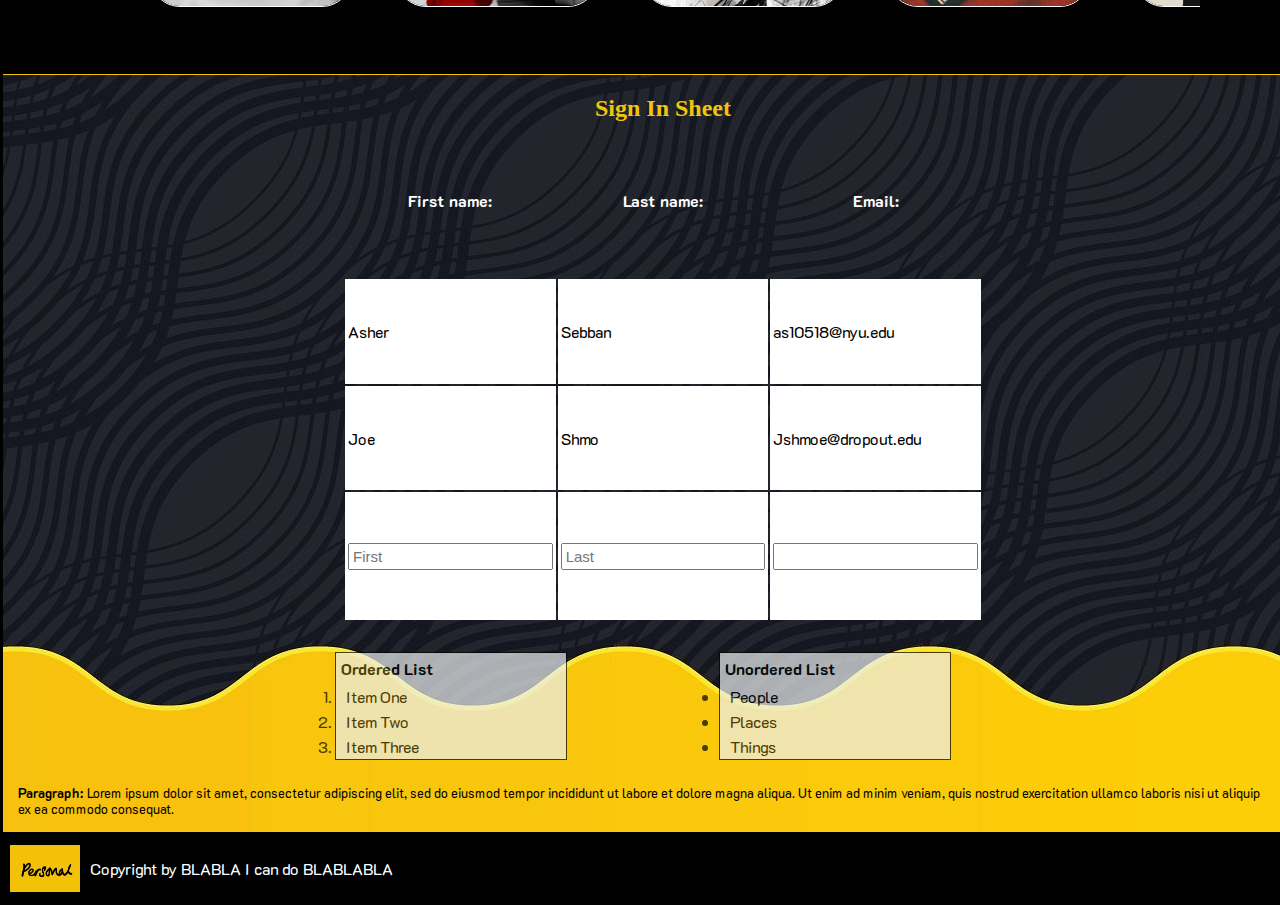
<file: personal/gallery.html>
<!DOCTYPE html>
<html>
	<head>
		<title>mySITE - PERSONAL</title>
		<link rel="stylesheet" media="only screen and (max-width: 480px)" href="css/mobile.css">

		<!-- Media query for medium browser width -->
		<link rel="stylesheet" media="only screen and (min-width: 481px) and (max-width: 960px)" href="css/tablet.css">

		<!-- Media query for full browser width -->
		<link rel="stylesheet" media="only screen and (min-width: 961px)" href="css/custom.css">

		<!-- Prevent smartphones from scaling pages down -->
		<meta name="viewport" content="initial-scale=1">
		
		<link href="https://fonts.googleapis.com/css?family=K2D:400,700" rel="stylesheet">
	</head>

	<body>
		<header>
			<h1 id = "Title">mySITE</h1>

			<nav class = "mainNav">
				<ul class="navUl">
					<li>
					<!-- LINK TO  PORTFOLIO -->
						<a href = "../portfolio/index.html">HOME</a>
					</li>
					<!-- ACTIVE PAGE - PERSONAL -->
					<li>
						<a href = "../personal/index.html" class=active>PERSONAL</a>
					</li>
					<!-- LINK TO INTEREST -->
					<li>
						<a href = "../interest/index.html">INTEREST</a>
					</li> 
					<!-- LINK TO CAUSE -->
					<li>
						<a href = "../cause/index.html">CAUSE</a>
					</li>
				</ul>
			</nav>
		</header>
		
		<section>
			<div class="button" id="left">
				<a href = "index.html"></a>
			</div>
			<div class="button" id="right">
				<a href="about.html"></a>
			</div>
		</section>


		<div id="Gallery">
			<div id="Graffiti">
				<img src="images/PS-HOMEWORK.jpg">
			</div>
			<div class= "ScrollBar" id="galleryImages">
				<div class="doubleImage">
					<a href= "https://www.pinterest.com/pin/623044929676512350/" target="_blank">
						<img src="images/Supreme-2.jpg" alt="Supreme2">
						<img src="images/Supreme-2.jpg" alt="Supreme2">
					<a>
				</div>
				<div class="doubleImage">
					<a href= "https://www.pinterest.com/pin/623044929676512360/" target="_blank">
						<img src="images/Chess-1.jpg" alt="Chess">
						<img src="images/Chess-1.jpg" alt="Chess">
					</a>
				</div>
				<div class="doubleImage">
					<a href="https://www.pinterest.com/pin/623044929676512381/" target="_blank">
						<img src="images/Lady-1.jpg" alt="Lady">
						<img src="images/Lady-1.jpg" alt="Lady">
					</a>
				</div>
				<div class="doubleImage">
					<a href="https://www.pinterest.com/pin/358528820315955160/" target="_blank'">
					<img src="images/Marlboro.jpg" alt="Marlboro">
					<img src="images/Marlboro.jpg" alt="Marlboro">
					</a>
				</div>
				<div class="doubleImage">
					<a href="https://www.pinterest.com/pin/623044929676512383/" target="_blank">
						<img src="images/Banksy-2.jpg" alt="Banksy">
						<img src="images/Banksy-2.jpg" alt="Banksy">
					</a>
				</div>
				<div class="doubleImage">
					<a href="https://www.pinterest.com/pin/AT8-SdJ8dr38Jctw-GnlHALm5mH25BwiJn7UsT_H3PPqDA8hT3gj9AI/" target="_blank">
						<img src="images/MJ-1.jpg" alt="MJ">
						<img src="images/MJ-1.jpg" alt="MJ">
					</a>
				</div>
				<div class="doubleImage">
					<a href="https://www.pinterest.com/pin/623044929676512412/" target="_blank">
						<img src="images/Piano-4.jpg" alt="Piano">
						<img src="images/Piano-4.jpg" alt="Piano">
					</a>
				</div>
				<div class="doubleImage">
					<a href="https://www.pinterest.com/pin/Ae3JMnAl0iRHPnHVaClqOcIIJIAd6R7JkxnfqA6o5G-lMl4CcJs2akc/" target="_blank">
						<img src="images/Mickey-1.jpg" alt="Mickey">
						<img src="images/Mickey-1.jpg" alt="Mickey">
					</a>
				</div>
				<div class="doubleImage">
					<a href="https://www.pinterest.com/pin/623044929676512401/" target="_blank">
						<img src="images/Broadway-1.jpg" alt="NY">
						<img src="images/Broadway-1.jpg" alt="NY">
					</a>
				</div>
				<div class="doubleImage">
					<a href= "" target="_blank">
						<img src="images/Coke-1.jpg" alt="Coke">
						<img src="images/Coke-1.jpg" alt="Coke">
					</a>
				</div>
				<div class="doubleImage">
					<a href= "" target="_blank">
						<img src="images/Stud-1.jpg" alt="Stud">
						<img src="images/Stud-1.jpg" alt="Stud">
					</a>
				</div>
				<div class="doubleImage">
					<a href= "" target="_blank">
						<img src="images/Lady-2.jpg" alt="Lady-2">
						<img src="images/Lady-2.jpg" alt="Lady-2">
					</a>
				</div>
				<div class="doubleImage" id="pinterest">
					<a href="https://www.pinterest.com/" target="_blank">...</a>
				</div>
			</div>
		</div>
		
		<article>
				<div class="Tables">
					<h2> Sign In Sheet </h2>
					<table>
						<thead>
							<tr>
								<th>First name:</th>
								<th>Last name:</th>
								<th>Email:</th>
							</tr>
						</thead>
						<tfoot>
							<tr>
								<td>Asher</td>
								<td>Sebban</td>
								<td>as10518@nyu.edu</td>
							</tr>
							<tr>
								<td>Joe</td>
								<td>Shmo</td>
								<td>Jshmoe@dropout.edu</td>
							</tr>
							<tr>
								<td>
									<form action="process.php" method="POST"></form>
									<input type="text" name="firstName" placeholder="First">
								</td>
								<td>
									<form action="process.php" method="POST"></form>
									<input type="text" name="lastName" placeholder="Last">
								</td>
								<td>
									<form action="process.php" method="POST"></form>
									<input type="email" name="email" paceholder="Email">
								</td>
							</tr>
						</tfoot>
					</table>
				</div>
			</div>
			
			<div class="container">
				<div class="list">
					<h4>Ordered List</h4>
					<ol>
						<li>
							Item One
						</li>
						<li>
							Item Two
						</li>
						<li>
							Item Three
						</li>
					</ol>
				</div>
				<div class="list">
					<h4>Unordered List</h4>
					<ul>
						<li>
							People
						</li>
						<li>
							Places
						</li>
						<li>
							Things
						</li>
					</ul>
				</div>
			</div>
			
			<p class="bodyText"> <strong>Paragraph:</strong> Lorem ipsum dolor sit amet, consectetur adipiscing elit, sed do eiusmod tempor incididunt ut labore et dolore magna aliqua. Ut enim ad minim veniam, quis nostrud exercitation ullamco laboris nisi ut aliquip ex ea commodo consequat.<p>
		</article>

	<footer>
		<img src="images/images.png" alt="Personal image" />
		<p class="endNote">
			Copyright by BLABLA I can do BLABLABLA
		</p>
	</footer>
</body>


</html>
</file>
<file: interest/css/mobile.css>
*{
margin:0;
padding:0;
box-sizing: border-box;
}

html{
background-color: #f4f4f4;;
}

body{
font-family: "K2D", sans-serif;
color: black;
}

	header{
		text-align:  center;

		}
			h1{
			background-color: black;
			color: white;
			padding: 40px;
			}

			.mainNav{
			width:100vw;
			border: 2px #ccc solid;
			}

				.mainNav ul{
				width:100%;
				display: inline-flex;				
				list-style-type: none;
				background-color: #f4f4f4;
				}

				.mainNav li{
				width:25%;
				padding:10px 5px;
				margin:auto;
				}
				
				.mainNav a{
				width:100%;
				margin:auto;
				text-decoration: none;
				text-align: center;
				color: black;
				font-size: 1em;
				}
					.mainNav .active{
					border-bottom:2px red solid;
				}
					.mainNav a:visited {
					color:inherit;
				}
					.mainNav a:active {
					color: #f4f4f4;
				}


			#Intro{
				width: 100%;
				margin: auto;
				box-sizing: border-box;
				overflow: hidden;
			}
			#Intro .bigBox{
				overflow: hidden;
			}
			#Intro img{
				width:100%;
				white-space: nowrap;
				}
			#Intro p{
				padding:20px;
				line-height:2em;
				background-color: forestgreen;
				font-size:0.89em;
				font-style: bold;		
			}
			#Intro h2{
				padding:20px;
				background-color: black;
				color: white;
				text-align: center;
			}

	#chessbase{
		width:100%;
		overflow:scroll;
		
	}
		#chessbase iframe{
			margin-left:2px;
		}

	article{
	}
		.Scrollbar{
			margin: auto;
			background-color:#f4f4f4;
			background-color: black;
			overflow-y: hidden;
			white-space: nowrap;
			display: flex;
	}

			.Bio{
				margin:20px;
				text-align:center;
			}
			.Bio .Image{
				width:150px;
				height:150px;
				border-radius: 100px;
				overflow:hidden;
				margin:10px 20px;
				border:1px white double;
				overflow: hidden;
				display:inline-block;
				color:white;
			}
				.Image img{
				width:100%;
			}

			.Bio h4{
				color:forestgreen;
			}
			
			.Bio h3{
				color:white;
							}
</file>
<file: interest/css/tablet.css>
*{
margin:0;
padding:0;
box-sizing: border-box;
}

html{
background-color: #f4f4f4;;
}

body{
font-family: "K2D", sans-serif;
color: black;
}

	header{
		position: fixed;
		top:0;
		width:100vw;
		z-index:300;

		}
			h1{
			background-color: black;
			color: white;
			text-align: center;
			padding: 40px;
			}

			.mainNav{
			background-color:#f4f4f4;
			
			}

				.mainNav ul{
				width: 100%;
				margin:auto;
				border: 2px #ccc solid;
				padding: 10px;
				text-align: center;
				list-style: square;
				list-style-type: none;
				}

				.mainNav li{
		    	display: inline;
		    	margin: 10px;
				}
				
				.mainNav a{
				font-size: 20px;
				text-decoration: none;
				color:inherit;
				text-align: center;
				}
					.mainNav a:hover {
					font-size: 21px;
				}
					.mainNav .active{
					font-weight: 700;
					border-bottom:3px red solid;
				}
					.mainNav a:visited {
					color:inherit;
					font-size: 20px;
				}
					.mainNav a:active {
					color: #f4f4f4;
				}

			#none{
				margin-top: 175px;
				clear:both;
			}


			#Intro{
				width: 100%;
				margin: auto;
				box-sizing: border-box;
				overflow: hidden;
				display:flex;
				border-bottom: 10px black solid;
				height:520px;
			}

				.bigBox{
				width:70%;
				}
				.smallBox{
				width:30%;
			}
			#Intro .bigBox{
				overflow: hidden;
			}
			#Intro img{
				white-space: nowrap;
				height:639px;
/*				position:relative;
				right:60px;*/
				}
			#Intro p{
				padding:20px;
				line-height:1.5em;
				background-color: forestgreen;
			}
			#Intro h2{
				padding:20px;
				background-color: black;
				color:white;
			}
	#chessbase{
		background-image: url("../images/Chessboard-6.jpg");
		background-position:bottom;
	}
		#chessbase iframe{
		}

article{
	}
		.Scrollbar{
			margin: auto;
			background-color:black;
			overflow-y: hidden;
			white-space: nowrap;
			display: flex;
	}

			.Bio{
				margin:20px;
				text-align:center;
			}
			.Bio .Image{
				width:150px;
				height:150px;
				border-radius: 100px;
				overflow:hidden;
				margin:10px 20px;
				border:1px white double;
				overflow: hidden;
				display:inline-block;
				color:white;
			}
				.Image img{
				width:100%;
			}

			.Bio h4{
				color:forestgreen;
			}
			
			.Bio h3{
				color:white;
							}
</file>
<file: interest/css/desktop.css>
*{
margin:0;
padding:0;
box-sizing: border-box;
}

html{
background-color: #f4f4f4;;
}

body{
font-family: "K2D", sans-serif;
color: black;
}

	header{
		position: fixed;
		top:0;
		z-index:300;

		}
			h1{
			width:100vw;
			background-color: black;
			color: white;
			text-align:  center;
			padding: 40px;
			}

			.mainNav{
			background-color:white;
			opacity:0.8;
			
			}

				.mainNav ul{
				background-color:white;
				width: 90%;
				margin:auto;
				border: 2px #ccc solid;
				padding: 10px;
				border-radius: 15px;
				text-align: center;
				list-style: square;
				list-style-type: none;
				}

				.mainNav li{
		    	display: inline;
		    	margin: 10px;
				}
				
				.mainNav a{
				font-size: 20px;
				text-decoration: none;
				color:inherit;
				text-align: center;
				}
					.mainNav a:hover {
					font-size: 21px;
				}
					.mainNav .active{
					font-weight: 700;
					border-bottom:3px red solid;
				}
					.mainNav a:visited {
					color:inherit;
					font-size: 20px;
				}
					.mainNav a:active {
					color: #f4f4f4;
				}

		#none{
				margin-top: 175px;
				clear:both;
			}


			#Intro{
				width: 100%;
				margin: auto;
				box-sizing: border-box;
				overflow: hidden;
				display:flex;
				border-bottom: 10px black solid;
				height:520px;
			}

				.bigBox{
				width:65%;
				}
				.smallBox{
				width:35%;
			}
			#Intro .bigBox{
				overflow: hidden;
			}
			#Intro img{
				white-space: nowrap;
				height:639px;
				width:100%;
				}
			#Intro p{
				height:100%;
				padding:20px;
				line-height:2em;
				background-color: forestgreen;
				font-size: 1.18em;
			}
			#Intro h2{
				padding:20px;
				background-color: black;
				color:white;
			}
			
	#chessbase{
		background-image: url("../images/Chessboard-6.jpg");
		background-position:right;
		}
		#chessbase iframe{
		}

	article{
		background-color: black;
		padding:0 0 50px 0px;

	}
	.Scrollbar{
			background-color:#fff;
			overflow-y: hidden;
			white-space: nowrap;
			display: flex;
			padding:0 50px auto;
	}

			.Bio{
				margin:20px;
				text-align:center;
			}
			.Bio .Image{
				width:150px;
				height:150px;
				border-radius: 100px;
				overflow:hidden;
				margin:10px 20px;
				border:1px white double;
				overflow: hidden;
				display:inline-block;
				color:white;
			}
				.Image img{
				width:100%;
			}
					.Image:hover{
					opacity:0.8;
					border:3px solid black;
							}
			

			.Bio h4{
				color:forestgreen;
			}
			
			.Bio h3{
				color:black;
							}
		

			.Backgrounds{
				clear:both;
				position:relative;
				width:100vw;
				height:600px;
				margin:auto;
				opacity:1;
				background-image: url("../images/Chessboard-1.jpg");
				white-space: nowrap;
				background-size: 100%;
				background-position: center;
			}

				.ArrowStrip{
					position:absolute;
					bottom:0;
					width:100%;
					box-sizing: border-box;
					background-color:lightgrey;
					opacity:0;
				}
				.ArrowStrip:hover{
					opacity:0.5;
				}
					.Arrow{
					display:inline-block;
					opacity:0.9;
					font-size:5em;
					padding:5px;
					color:white;
					}
					.Left{
					float:left;
						}
					.Right{
					float:right;
					}
					.Arrow:hover{
						opacity:1;
					}


				
				.Backgrounds img{
					width:100%;
				}
</file>
<file: personal/css/mobile.css>
*{
margin:0;
padding:0;
box-sizing: border-box;
}

html{
background-color: #f4f4f4;;
}

body{
font-family: "K2D", sans-serif;
color: black;
}

	header{
		text-align:  center;

		}
			h1{
			background-color: black;
			color: white;
			padding: 40px;
			}

			.mainNav{
			width:100vw;
			border: 2px #ccc solid;
			}

				.mainNav ul{
				width:100%;
				display: inline-flex;				
				list-style-type: none;
				background-color: #f4f4f4;
				}

				.mainNav li{
				width:25%;
				padding:10px 5px;
				margin:auto;
				}
				
				.mainNav a{
				width:100%;
				margin:auto;
				text-decoration: none;
				text-align: center;
				color: black;
				font-size: 1em;
				}
					.mainNav .active{
					border-bottom:2px red solid;
				}
					.mainNav a:visited {
					color:inherit;
				}
					.mainNav a:active {
					color: #f4f4f4;
				}


	section{
	width:100vw;
	height:250px;
	border-radius: 15px;
	clear:both;
	}
		section .button{
		width:50%;
		height:250px;
		float:left;
		box-sizing: border-box;
		border-radius: 30px;
		}

			section .button p{
			text-align: center;
			}
			section a{
			width:100%;
			height:100%;
			display: block;
			opacity:1;
			}
				#left a{
				background-color: black;
				}
				#right a{
				background-color:#f1c40f;
				}
				section a:active {
				opacity: 0.8;
				}
	

		#About{
			width:100%;
			height:800px;
			background-image: url("../images/Chaplin-1.jpg");
			background-position: center;
			padding:250px 0px 100px 0;
		}
			#Resume{

				overflow: hidden;
			}
				#resumeHeader{
					background-color: black;
					color:white;
					padding:10px;
					border-bottom: 3px #f1c40f solid;
				}
				#Resume .pdf{
					height:400px;
					width:98%;
					margin:auto;
				}
				#resumeFooter{
					border-top: 3px #ccc solid;
					background-color: black;
					padding:25px;
					width:100%;
				}

		#Gallery{
			background-color: black;
		}
				#Graffiti img{
					width: 100vw;
				}
				.ScrollBar{
					width:90%
					margin:auto;
					padding:50px;
					overflow-y: hidden;
					white-space: nowrap;
					border-left: 50px black solid;
					border-right: 50px black solid;
				}

					.doubleImage{
						width:200px;
						height:300px;
						margin:10px 20px;
						border:1px white double;
						border-radius: 30px;
						overflow: hidden;
						display:inline-block;
						color:white;
						}

						.doubleImage img{
						width:100%;
						height:50%;
						object-fit: cover;
						display:block;
						opacity: 1;
						}
							.doubleImage img:hover{
								opacity: 0.9;
							}
						#pinterest{
						padding: none;
						margin: none;
						background-color: white;
						}
							#pinterest a{
								border-radius: inherit;
								width:97%;
								height:97.5%;
								display:block;
								opacity: 1;
								font-size:80px;
								color:black;
								text-align: center;
								text-decoration: none;
								color:#ccc;
							}
								#pinterest a:hover{
									color:#bd081c;
								}
								#pinterest a:active{
								background-image:url(../images/Pinterest-Logo.jpg);
								border: 3px #bd081c solid;
								color:white;
								}
			
	article{
	background-image: url("../images/blackyellow.jpg");
	background-position: bottom;
	width:100vw;
	border:3px black solid;}

		.Tables{
		width:100%;
		padding:20px;
		text-align: center;
		border-top-right-radius: 15px;
		border-top-left-radius: 15px;
		}
			.Tables h2{
			font-family: 'Pacifico', cursive;
			color:#f1c40f;
			}
				table{
				width: 100%;
				height: 500px;
				}
					th{
					padding:10px;
					color:white;
					}
					td{
					width:33.3%;
					padding:3px;
					background-color: white;
					text-align: left;
					}
						td input{
						font-size:15px;
						padding:3px;
						margin:0;
						box-sizing: border-box;
						width:100%;
						outline:none;
						}
							td input:focus{
							border: 3px solid #555;
							}

		.container{
		width:100%;
		display: inline-flex;
		}
		.list{
		width:50%;
		border: 1px black solid;
		background-color: #ECF0F1;
		opacity: 0.7;
		}
			.list h4{
				padding:5px;
			}
			.list li{
				padding:2px 10px;
			}


		.bodyText{
		font-size: 0.8em;
		margin:10px;
		padding:5px;
	}

		footer{
		background-color: black;
		height:70px;
		}
			footer img{
			width:70px;
			padding:10px;
			margin:auto;
			float:left;
			}
			footer .endNote{
			padding:23px 0px;
			color:white;
			}
</file>
<file: personal/css/tablet.css>
*{
margin:0;
padding:0;
}

html{
background-color: black;
}

body{
background-color: #f4f4f4;
font-family: "K2D", sans-serif;
color: black;
}

	header{
		position: fixed;
		top:0;

		height:190px;
		width:100vw;

		}
			h1{
			background-color: black;
			color: white;
			text-align:  center;
			padding: 40px;
			}

			.mainNav{
			background-color:#f4f4f4;
			
			}

				.mainNav ul{
				width: 90%;
				margin:auto;
				border: 2px #ccc solid;
				padding: 10px;
				border-radius: 15px;
				text-align: center;
				list-style: square;
				list-style-type: none;
				}

				.mainNav li{
		    	display: inline;
		    	margin: 10px;
				}
				
				.mainNav a{
				font-size: 20px;
				text-decoration: none;
				color:inherit;
				text-align: center;
				}
					.mainNav a:hover {
					font-size: 21px;
				}
					.mainNav .active{
					font-weight: 700;
					border-bottom:3px red solid;
				}
					.mainNav a:visited {
					color:inherit;
					font-size: 20px;
				}
					.mainNav a:active {
					color: #f4f4f4;
				}


	section{
	width:99%;
	margin:3px auto;
	margin-top:172px;
	padding-top:10px;
	height:500px;
	border-radius: 15px;
	clear:both;
	}
		section .button{
		width:50%;
		height:500px;
		float:left;
		box-sizing: border-box;
		border-radius: 30px;
		}

			section .button p{
			text-align: center;
			}
			section a{
			width:100%;
			height:100%;
			display: block;
			opacity:1;
			}
				#left a{
				background-color: black;
				border-top-left-radius: 15px;
				border-bottom-left-radius: 15px;
				}

				#right a{
				background-color:#f1c40f;
				border-top-right-radius: 15px;
				border-bottom-right-radius: 15px;
				}
		
				section a:active {
				opacity: 0.8;
				}
		
		#About{
			width:100%;
			height:775px;
			background-image: url("../images/Chaplin-1.jpg");
			background-position: center;
			padding:50px 0px 50px 0;
		}
			#Resume{

				overflow: hidden;
			}
				#resumeHeader{
					background-color: black;
					color:white;
					padding:10px;
					border-bottom: 3px #f1c40f solid;
				}
				#Resume .pdf{
					height:700px;
					width:65%;
					margin:auto;
				}
				#resumeFooter{
					border-top: 3px #ccc solid;
					background-color: black;
					padding:25px;
					width:100%;
				}

		#Gallery{
			background-color: black;
			}

			#Graffiti{
				height:500px;
				width:30%;
				padding:50px 50px 10px 50px;
			}
				#Graffiti img{
					height:100%;
					border:3px white solid;
				}
			.ScrollBar{
				width:90%
				margin:auto;
				padding:50px;
				overflow-y: hidden;
				white-space: nowrap;
				border-left: 80px black solid;
				border-right: 80px black solid;
			}

			.doubleImage{
				width:200px;
				height:300px;
				margin:10px 20px;
				border:1px white double;
				border-radius: 30px;
				overflow: hidden;
				display:inline-block;
				color:white;
				}

				.doubleImage img{
				width:100%;
				height:50%;
				object-fit: cover;
				display:block;
				opacity: 1;
				}
					.doubleImage img:hover{
					opacity: 0.9;
					}
			#pinterest{
			padding: none;
			margin: none;
			background-color: white;
			}
				#pinterest a{
					border-radius: inherit;
					width:97%;
					height:97.5%;
					display:block;
					opacity: 1;
					font-size:80px;
					color:black;
					text-align: center;
					text-decoration: none;
					color:#ccc;
				}
				
				#pinterest a:hover{
					color:#bd081c;
				}
					
				#pinterest a:active{
				background-image:url(../images/Pinterest-Logo.jpg);
				border: 3px #bd081c solid;
				color:white;
				}


			
	article{
	background-image: url("../images/blackyellow.jpg");
	background-position: bottom;
	width:100vw;
	border:3px black solid;}

		.Tables{
		width:100%;
		padding:20px;
		text-align: center;
		border-top:1px #f1c40f solid;
		}
			.Tables h2{
			font-family: 'Pacifico', cursive;
			color:#f1c40f;
			}
				table{
				width: 50%;
				margin:auto;
				height: 500px;
				}
						th{
						padding:10px;
						color:white;
						}
						td{
						width:33.3%;
						padding:3px;
						background-color: white;
						text-align: left;
						}
						td input{
						font-size:15px;
						padding:3px;
						margin:0;
						box-sizing: border-box;
						width:100%;
						outline:none;
						}
							td input:focus{
							border: 3px solid #555;
							}

		.container{
		width:100%;
		display: inline-flex;
		}
		.list{
		width:50%;
		border: 1px black solid;
		background-color: #ECF0F1;
		opacity: 0.7;
		}
			.list h4{
				padding:5px;
			}
			.list li{
				padding:2px 10px;
			}


		.bodyText{
		font-size: 0.8em;
		margin:10px;
		padding:5px;
	}

		footer{
		background-color: black;
		height:70px;
		}
			footer img{
			width:70px;
			padding:10px;
			margin:auto;
			float:left;
			}
			footer .endNote{
			padding:23px 0px;
			color:white;
			}
</file>
<file: personal/css/custom.css>
*{
margin:0;
padding:0;
}

html{
background-color: black;
}

body{
background-color: #f4f4f4;
font-family: "K2D", sans-serif;
color: black;
}

	header{
		position: fixed;
		top:0;

		height:190px;
		width:100vw;

		}
			h1{
			background-color: black;
			color: white;
			text-align:  center;
			padding: 40px;
			}

			.mainNav{
			background-color:#f4f4f4;
			
			}

				.mainNav ul{
				width: 90%;
				margin:auto;
				border: 2px #ccc solid;
				padding: 10px;
				border-radius: 15px;
				text-align: center;
				list-style: square;
				list-style-type: none;
				}

				.mainNav li{
		    	display: inline;
		    	margin: 10px;
				}
				
				.mainNav a{
				font-size: 20px;
				text-decoration: none;
				color:inherit;
				text-align: center;
				}
					.mainNav a:hover {
					font-size: 21px;
				}
					.mainNav .active{
					font-weight: 700;
					border-bottom:3px red solid;
				}
					.mainNav a:visited {
					color:inherit;
					font-size: 20px;
				}
					.mainNav a:active {
					color: #f4f4f4;
				}


	section{
	width:99%;
	margin:3px auto;
	margin-top:172px;
	padding-top:10px;
	height:500px;
	border-radius: 15px;
	clear:both;
	}
		section .button{
		width:50%;
		height:500px;
		float:left;
		box-sizing: border-box;
		border-radius: 30px;
		}

			section .button p{
			text-align: center;
			}
			section a{
			width:100%;
			height:100%;
			display: block;
			opacity:1;
			}
				#left a{
				background-color: black;
				border-top-left-radius: 15px;
				border-bottom-left-radius: 15px;
				}

				#right a{
				background-color:#f1c40f;
				border-top-right-radius: 15px;
				border-bottom-right-radius: 15px;
				}
		
				section a:active {
				opacity: 0.8;
				}
		
		#About{
			width:100%;
			height:775px;
			background-image: url("../images/Chaplin-1.jpg");
			background-position: center;
			padding:50px 0px 50px 0;
		}
			#Resume{
				overflow: hidden;
			}
				#resumeHeader{
					background-color: black;
					color:white;
					padding:10px;
					border-bottom: 3px #f1c40f solid;
				}
				#Resume .pdf{
					height:700px;
					width:65%;
					margin:auto;
				}
				#resumeFooter{
					border-top: 3px #ccc solid;
					background-color: black;
					padding:25px;
					width:100%;
				}

		#Gallery{
			background-color: black;
			}

			#Graffiti{
				height:500px;
				width:30%;
				padding:50px 50px 10px 50px;
			}
				#Graffiti img{
					height:100%;
					border:3px white solid;
				}
			.ScrollBar{
				width:90%
				margin:auto;
				padding:50px;
				overflow-y: hidden;
				white-space: nowrap;
				border-left: 80px black solid;
				border-right: 80px black solid;
			}

			.doubleImage{
				width:200px;
				height:300px;
				margin:10px 20px;
				border:1px white double;
				border-radius: 30px;
				overflow: hidden;
				display:inline-block;
				color:white;
				}

				.doubleImage img{
				width:100%;
				height:50%;
				object-fit: cover;
				display:block;
				opacity: 1;
				}
					.doubleImage img:hover{
					opacity: 0.9;
					}
			#pinterest{
			padding: none;
			margin: none;
			background-color: white;
			}
				#pinterest a{
					border-radius: inherit;
					width:97%;
					height:97.5%;
					display:block;
					opacity: 1;
					font-size:80px;
					color:black;
					text-align: center;
					text-decoration: none;
					color:#ccc;
				}
				
				#pinterest a:hover{
					color:#bd081c;
				}
					
				#pinterest a:active{
				background-image:url(../images/Pinterest-Logo.jpg);
				border: 3px #bd081c solid;
				color:white;
				}


		article{
	background-image: url("../images/blackyellow.jpg");
	background-position: bottom;
	width:100vw;
	border:3px black solid;}

		.Tables{
		width:100%;
		padding:20px;
		text-align: center;
		border-top:1px #f1c40f solid;
		}
			.Tables h2{
			font-family: 'Pacifico', cursive;
			color:#f1c40f;
			}
				table{
				width: 50%;
				margin:auto;
				height: 500px;
				}
						th{
						padding:10px;
						color:white;
						}
						td{
						width:33.3%;
						padding:3px;
						background-color: white;
						text-align: left;
						}
						td input{
						font-size:15px;
						padding:3px;
						margin:0;
						box-sizing: border-box;
						width:100%;
						outline:none;
						}
							td input:focus{
							border: 3px solid #555;
							}

		.container{
		width:60%;
		margin:auto;
		display:flex;

		}
		.list{
		width:30%;
		margin:10px auto;
		border: 1px black solid;
		background-color: #ECF0F1;
		opacity: 0.7;
		}
			.list h4{
				padding:5px;
			}
			.list li{
				padding:2px 10px;
			}


		.bodyText{
		font-size: 0.8em;
		margin:10px;
		padding:5px;
	}

		footer{
		background-color: black;
		height:70px;
		}
			footer img{
			width:70px;
			padding:10px;
			margin:auto;
			float:left;
			}
			footer .endNote{
			padding:23px 0px;
			color:white;
			}
</file>
<file: portfolio/css/custom.css>
*{
margin:0;
padding:0;
}

html{
background-color: black;
}

body{
background-color: #f4f4f4;
font-family: "K2D", sans-serif;
color: black;
}

	header{
		position: fixed;
		top:0;

		height:190px;
		width:100vw;

		}
			h1{
			background-color: black;
			color: white;
			text-align:  center;
			padding: 40px;
			}

			.mainNav{
			background-color:#f4f4f4;
			
			}

				.mainNav ul{
				width: 90%;
				margin:auto;
				border: 2px #ccc solid;
				padding: 10px;
				border-radius: 15px;
				text-align: center;
				list-style: square;
				list-style-type: none;
				}

				.mainNav li{
		    	display: inline;
		    	margin: 10px;
				}
				
				.mainNav a{
				font-size: 20px;
				text-decoration: none;
				color:inherit;
				text-align: center;
				}
					.mainNav a:hover {
					font-size: 21px;
				}
					.mainNav .active{
					font-weight: 700;
					border-bottom:3px red solid;
				}
					.mainNav a:visited {
					color:inherit;
					font-size: 20px;
				}
					.mainNav a:active {
					color: #f4f4f4;
				}


	.Intro{
	margin-top:172px;
	height:100px;
	padding:50px;
	border-top: 3px solid #ccc;
	border-bottom: 3px solid #ccc;
	border-radius: 30px;

	}
		.Intro h3{
		text-align: center;
		padding-bottom: 5px;
		}
		.Intro p{
		color:grey;
		}

	section{
	width:100%;
	margin:auto;
	}
		.box-1{
		width:40%;
		border: 3px solid #ccc;
		margin:20px;
		padding:20px;
		overflow: hidden;
		}
			.box-1 h2{
			margin:20px 0;
			border-left:3px red solid;
			}
			.box-1 iframe{
			border:3px black solid;
			}

		#Concepts{
		float:right;
		width:200px;
		margin:20px;
		border: 2px #ccc solid;
		padding: 10px;
		border-radius: 15px;
		}
			#Concepts ul{
			list-style:square;
			list-style-type: none;}


	article{
	width:90%;
	margin:auto;
	padding:20px;
	}
		#podStrip{
		height:180px;
		width:100%;
		margin:auto;
		}
			.Pod{
			width: 19%;
			height:150px;
			margin:3px;
			border: 2px #ccc solid;
			border-radius: 15px;
			box-sizing: border-box;
			overflow-y:auto;
			overflow-x:hidden;
			float:right;
			}
				.Pod .podTitle{
				width:100%;
				height:20px;
				padding:10px;
				background-color: #ccc;
				color:white;
				letter-spacing: 0.1em;
				font-size:20px;
				position: fixed;
				}
				.Pod .podText{
				padding: 10px;
				}



	footer{
	background-color: black;
	height:70px;
		}
			footer img{
			width:70px;
			padding:10px;
			margin:auto;
			float:left;
			}
			footer .endNote{
			padding:23px 0px;
			color:white;
			}
</file>
